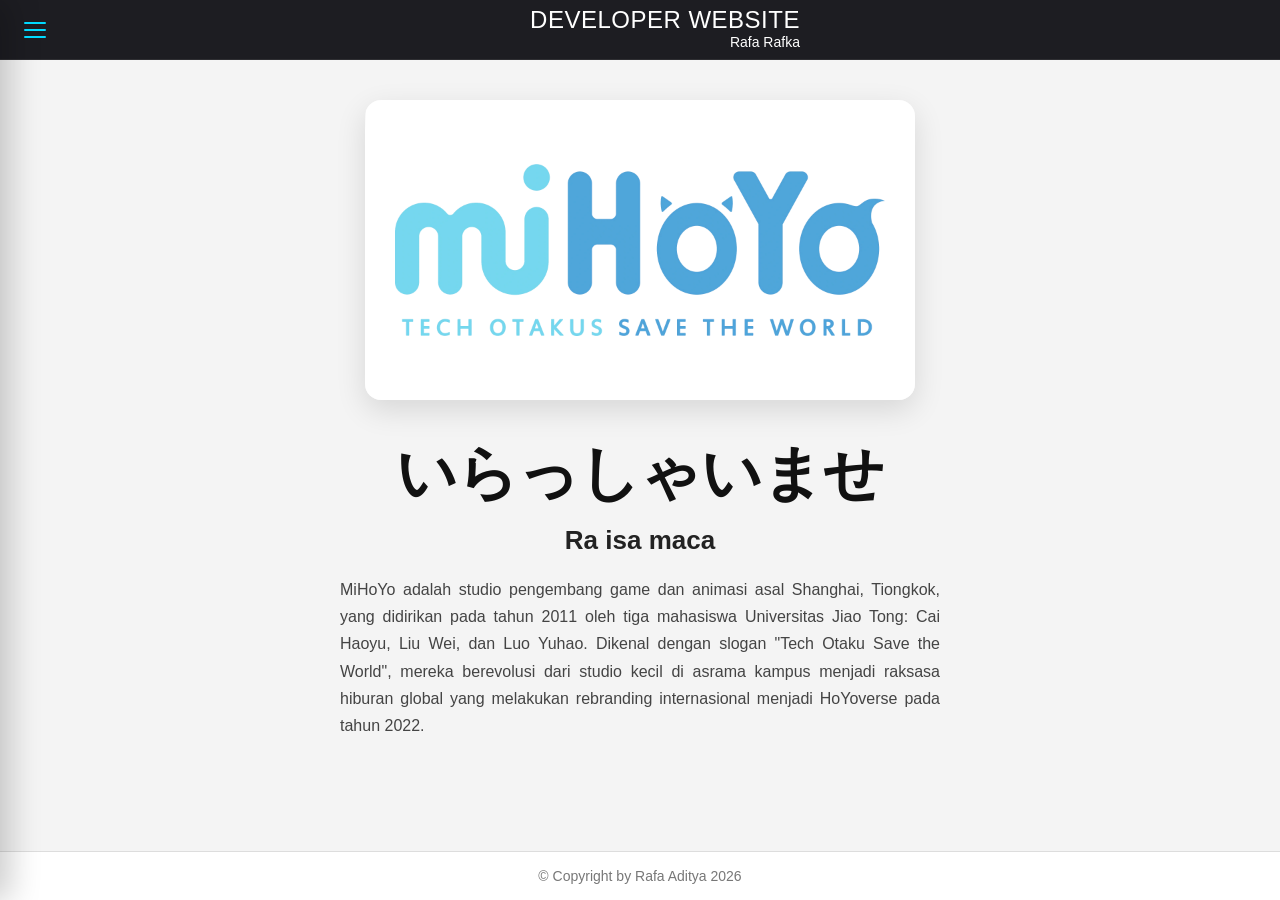
<file: index.html>
<!DOCTYPE html>
<html lang="id">
<head>
    <meta charset="UTF-8">
    <meta name="viewport" content="width=device-width, initial-scale=1.0">
    <title>Developer Website - miHoYo</title>
    <link rel="stylesheet" href="style.css?v=1.7">
</head>
<body>

    <div class="top-bar">
        <div class="brand-title">
            <span class="main-title">Developer Website</span>
            <span class="sub-title">Rafa Rafka</span>
        </div>
    </div>

    <div class="menu-button" onclick="toggleMenu()">
        <span></span>
        <span></span>
        <span></span>
    </div>

    <div class="overlay" id="overlay" onclick="toggleMenu()"></div>

    <div class="sidebar" id="sidebar">
        <a href="index.html" class="active">Home</a>

        <details class="dropdown" open>
            <summary>About HoYoverse <span class="arrow">▼</span></summary>
            <div class="dropdown-content">
                <a href="origin.html">Our Origin</a>
                <a href="timeline.html">Timeline</a>
            </div>
        </details>

        <details class="dropdown">
            <summary>The Universe <span class="arrow">▼</span></summary>
            <div class="dropdown-content">
                <a href="masterpieces.html">The Masterpieces</a>
                <a href="tech.html">Tech & Innovation</a>
                <a href="galeri.html">Media Gallery</a>
            </div>
        </details>

        <a href="credit.html">Disclaimer & Credit</a>

        <a href="profil.html">About Me</a>
    </div>

    <div class="main-content">
        <div class="hero">
            <img src="miHoYo.jpg" class="hero-logo" alt="Logo">
            <h1>いらっしゃいませ</h1>
            <p class="hero-subtitle">Ra isa maca</p>
            <p class="hero-desc">
                MiHoYo adalah studio pengembang game dan animasi asal Shanghai, Tiongkok, yang didirikan pada tahun 2011 oleh tiga mahasiswa Universitas Jiao Tong: Cai Haoyu, Liu Wei, dan Luo Yuhao. Dikenal dengan slogan "Tech Otaku Save the World", mereka berevolusi dari studio kecil di asrama kampus menjadi raksasa hiburan global yang melakukan rebranding internasional menjadi HoYoverse pada tahun 2022.
            </p>
        </div>
    </div>

    <footer>
        &copy; Copyright by Rafa Aditya 2026
    </footer>

    <script>
        function toggleMenu(){
            document.getElementById("sidebar").classList.toggle("show");
            document.getElementById("overlay").classList.toggle("show");
            document.querySelector(".menu-button").classList.toggle("active");
        }
    </script>

</body>
</html>
</file>
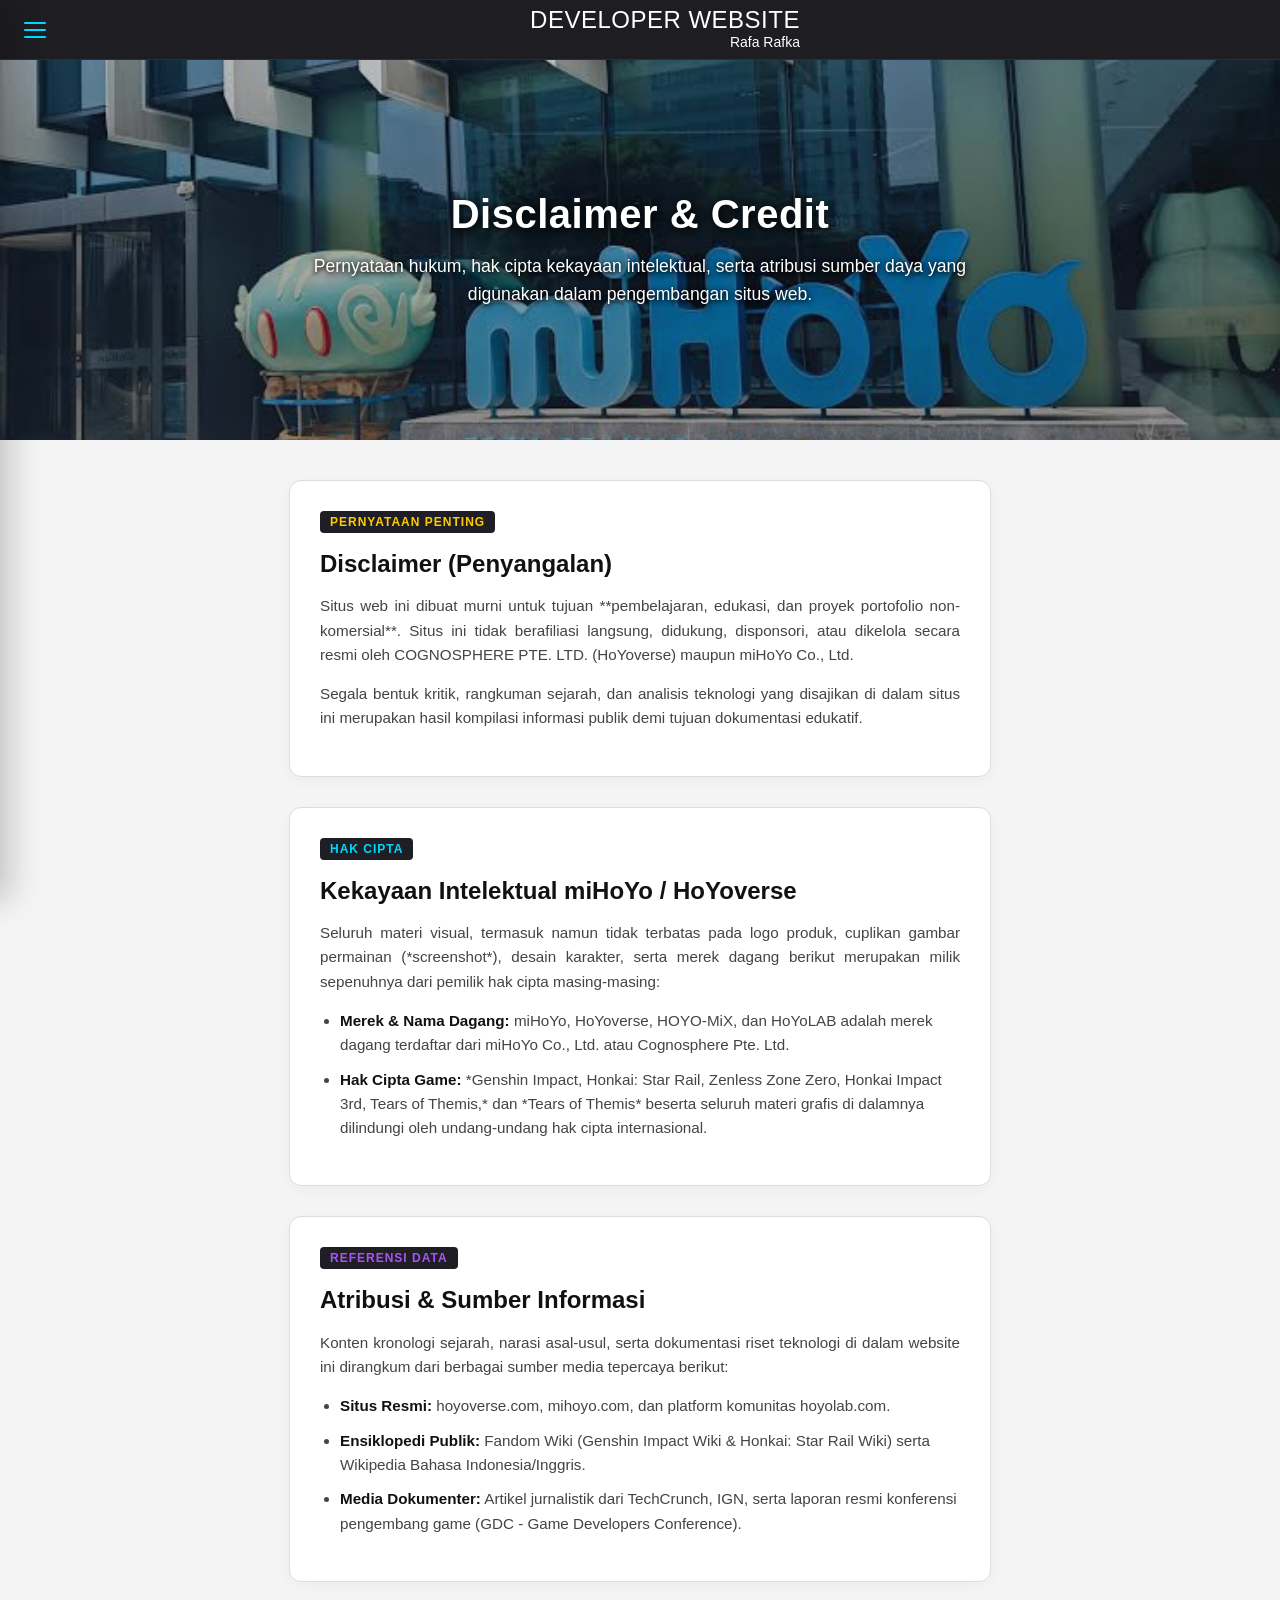
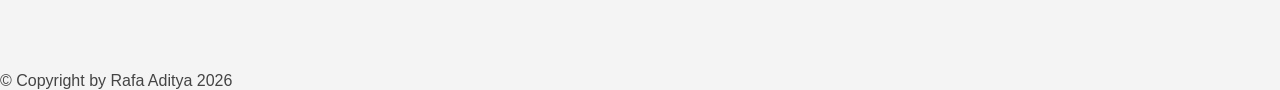
<file: credit.html>
<!DOCTYPE html>
<html lang="id">
<head>
    <meta charset="UTF-8">
    <meta name="viewport" content="width=device-width, initial-scale=1.0">
    <title>Disclaimer & Credit - Developer Website</title>
    <style>
        /* ================= RESET & DASAR ================= */
        * {
            margin: 0;
            padding: 0;
            box-sizing: border-box;
        }

        html {
            scroll-behavior: smooth;
        }

        body {
            font-family: 'Segoe UI', sans-serif;
            background: #f4f4f4; 
            color: #444; 
            overflow-x: hidden;
            display: flex;
            flex-direction: column;
            min-height: 100vh; 
            -webkit-font-smoothing: antialiased;
        }

        .main-content {
            flex: 1;
            padding-top: 60px; 
        }

        /* ================= BATANG HITAM ATAS (TOP BAR) ================= */
        .top-bar {
            position: fixed;
            top: 0;
            left: 0;
            width: 100%;
            height: 60px; 
            background: rgba(20, 20, 25, 0.96); 
            backdrop-filter: blur(20px); 
            border-bottom: 1px solid rgba(255, 255, 255, 0.08);
            z-index: 997; 
            display: flex;
            justify-content: center;
            align-items: center;
        }

        .brand-title {
            display: flex;
            flex-direction: column;
            align-items: flex-end; 
            text-align: right;
            font-family: 'Impact', 'Arial Black', sans-serif; 
            padding-left: 50px;
        }

        .main-title {
            color: #ffffff;
            font-size: 24px; 
            text-transform: uppercase; 
            line-height: 1;
            letter-spacing: 0.5px;
        }

        .sub-title {
            color: #ffffff;
            font-family: 'Segoe UI', sans-serif; 
            font-size: 14px; 
            font-weight: 300;
            line-height: 1.2;
            margin-top: 2px;
        }

        @media(max-width: 767px) {
            .main-title { font-size: 5vw; }
            .sub-title { font-size: 3vw; }
        }

        /* ================= TOMBOL GARIS 3 ================= */
        .menu-button {
            position: fixed;
            top: 10px; 
            left: 15px;
            width: 40px; 
            height: 40px;
            background: transparent; 
            border-radius: 8px;
            display: flex;
            flex-direction: column;
            justify-content: center;
            align-items: center;
            gap: 5px; 
            cursor: pointer;
            z-index: 1000;
            transition: 0.3s;
        }

        .menu-button:hover { transform: scale(1.1); }

        .menu-button span {
            width: 22px; 
            height: 2px; 
            background: #00d9ff;
            border-radius: 10px;
            transition: 0.4s;
        }

        .menu-button.active span:nth-child(1) { transform: rotate(45deg) translate(5px, 5px); }
        .menu-button.active span:nth-child(2) { opacity: 0; }
        .menu-button.active span:nth-child(3) { transform: rotate(-45deg) translate(5px, -5px); }

        /* ================= OVERLAY ================= */
        .overlay {
            position: fixed;
            top: 0;
            left: 0;
            width: 100%;
            height: 100vh;
            background: rgba(0,0,0,0.45);
            backdrop-filter: blur(4px);
            opacity: 0;
            visibility: hidden;
            transition: 0.3s;
            z-index: 998;
        }

        .overlay.show { opacity: 1; visibility: visible; }

        /* ================= SIDEBAR GELAP ================= */
        .sidebar {
            position: fixed;
            top: 0;
            left: -75%;
            width: 75%;
            max-width: 320px;
            height: 100vh;
            background: #0d1117; 
            backdrop-filter: blur(20px);
            padding: 80px 10px 20px; 
            transition: 0.4s cubic-bezier(.77,0,.18,1);
            z-index: 999;
            border-right: 1px solid #30363d;
            box-shadow: 10px 0 30px rgba(0,0,0,0.2);
            overflow-y: auto;
        }

        @media(min-width:768px) { .sidebar { width: 320px; left: -320px; } }
        .sidebar.show { left: 0; }

        .sidebar > a, .sidebar summary {
            display: flex;
            justify-content: space-between;
            align-items: center;
            text-decoration: none;
            color: #c9d1d9;
            font-size: 14px; 
            font-weight: 400; 
            padding: 10px 16px; 
            margin-bottom: 2px;
            border-radius: 6px; 
            transition: 0.2s;
            cursor: pointer;
            list-style: none; 
        }

        .sidebar summary::-webkit-details-marker { display: none; }
        .sidebar > a:hover, .sidebar summary:hover { color: #58a6ff; background: rgba(255, 255, 255, 0.05); }
        .sidebar .active { color: #ffffff !important; font-weight: 600; background: rgba(255, 255, 255, 0.07) !important; }
        .sidebar details[open] summary .arrow { transform: rotate(180deg); }
        .sidebar summary .arrow { font-size: 10px; transition: transform 0.2s ease; display: inline-block; }

        .sidebar .dropdown-content {
            display: flex;
            flex-direction: column;
            margin-left: 20px; 
            border-left: 1px solid #30363d; 
            margin-top: 4px;
            margin-bottom: 10px;
        }

        .sidebar .dropdown-content a {
            text-decoration: none;
            color: #8b949e; 
            font-size: 13.5px;
            padding: 8px 16px;
            transition: 0.2s;
            border-radius: 6px;
            display: block;
        }

        .sidebar .dropdown-content a:hover { color: #58a6ff; }

        /* ================= HEADER SEPERTIGA ATAS BERGAMBAR CERAH ================= */
        .page-header {
            position: relative;
            width: 100%;
            height: 380px; 
            background: url('perusahaan.jpg') center/cover no-repeat;
            display: flex;
            justify-content: center;
            align-items: center;
            text-align: center;
            padding: 0 24px;
            margin-bottom: 40px;
        }

        .header-overlay {
            position: absolute;
            top: 0;
            left: 0;
            width: 100%;
            height: 100%;
            background: linear-gradient(rgba(0, 0, 0, 0.20), rgba(20, 20, 25, 0.45));
            z-index: 1;
        }

        .header-content {
            position: relative;
            z-index: 2; 
            max-width: 700px;
        }

        .page-header h1 {
            font-size: 2.5rem; 
            margin-bottom: 15px;
            color: #ffffff; 
            font-weight: 700;
            letter-spacing: 0.5px;
            text-shadow: 2px 2px 8px rgba(0, 0, 0, 0.85), 0 0 20px rgba(0, 0, 0, 0.5);
        }

        .page-header .subtitle {
            font-size: 1.1rem;
            color: #ffffff; 
            line-height: 1.6;
            font-weight: 500;
            text-shadow: 1px 1px 6px rgba(0, 0, 0, 0.9), 0 2px 4px rgba(0, 0, 0, 0.6);
        }

        @media(max-width: 767px) {
            .page-header { height: 300px; }
            .page-header h1 { font-size: 1.8rem; }
            .page-header .subtitle { font-size: 0.95rem; }
        }

        /* ================= CONTAINER KONTEN ================= */
        .credit-container {
            max-width: 750px;        
            margin: 0 auto;          
            padding: 0 24px 60px;
        }

        .credit-section {
            background: #ffffff;
            border: 1px solid #ddd;
            border-radius: 12px;
            padding: 30px;
            margin-bottom: 30px;
            box-shadow: 0 4px 15px rgba(0,0,0,0.03);
        }

        .credit-tag {
            display: inline-block;
            color: #ff4a4a;
            background: #1e1e24;
            font-weight: 700;
            font-size: 0.75rem;
            text-transform: uppercase;
            letter-spacing: 1px;
            padding: 4px 10px;
            border-radius: 4px;
            margin-bottom: 15px;
        }

        .credit-section h2 {
            font-size: 1.5rem;
            color: #111;
            margin-bottom: 15px;
            line-height: 1.3;
        }

        .credit-section p {
            font-size: 0.95rem;          
            line-height: 1.6;        
            color: #444;             
            margin-bottom: 15px;
            text-align: justify; 
        }

        .source-list {
            margin-left: 20px;
            margin-bottom: 15px;
        }

        .source-list li {
            font-size: 0.95rem;
            color: #444;
            line-height: 1.6;
            margin-bottom: 10px;
        }

        .source-list strong {
            color: #111;
        }

    </style>
</head>
<body>

    <div class="top-bar">
        <div class="brand-title">
            <span class="main-title">Developer Website</span>
            <span class="sub-title">Rafa Rafka</span>
        </div>
    </div>

    <div class="menu-button" onclick="toggleMenu()">
        <span></span>
        <span></span>
        <span></span>
    </div>

    <div class="overlay" id="overlay" onclick="toggleMenu()"></div>

    <div class="sidebar" id="sidebar">
        <a href="index.html">Home</a>

        <details class="dropdown">
            <summary>About HoYoverse <span class="arrow">▼</span></summary>
            <div class="dropdown-content">
                <a href="origin.html">Our Origin</a>
                <a href="timeline.html">Timeline</a>
            </div>
        </details>

        <details class="dropdown">
            <summary>The Universe <span class="arrow">▼</span></summary>
            <div class="dropdown-content">
                <a href="masterpieces.html">The Masterpieces</a>
                <a href="tech.html">Tech & Innovation</a>
                <a href="galeri.html">Media Gallery</a>
            </div>
        </details>

        <a href="credits.html" class="active">Disclaimer & Credit</a>
        <a href="profil.html">About Me</a>
    </div>

    <div class="main-content">
        
        <div class="page-header">
            <div class="header-overlay"></div>
            <div class="header-content">
                <h1>Disclaimer & Credit</h1>
                <p class="subtitle">Pernyataan hukum, hak cipta kekayaan intelektual, serta atribusi sumber daya yang digunakan dalam pengembangan situs web.</p>
            </div>
        </div>

        <div class="credit-container">
            
            <div class="credit-section">
                <span class="credit-tag" style="color: #ffcc00;">Pernyataan Penting</span>
                <h2>Disclaimer (Penyangalan)</h2>
                <p>Situs web ini dibuat murni untuk tujuan **pembelajaran, edukasi, dan proyek portofolio non-komersial**. Situs ini tidak berafiliasi langsung, didukung, disponsori, atau dikelola secara resmi oleh COGNOSPHERE PTE. LTD. (HoYoverse) maupun miHoYo Co., Ltd.</p>
                <p>Segala bentuk kritik, rangkuman sejarah, dan analisis teknologi yang disajikan di dalam situs ini merupakan hasil kompilasi informasi publik demi tujuan dokumentasi edukatif.</p>
            </div>

            <div class="credit-section">
                <span class="credit-tag" style="color: #00d9ff;">Hak Cipta</span>
                <h2>Kekayaan Intelektual miHoYo / HoYoverse</h2>
                <p>Seluruh materi visual, termasuk namun tidak terbatas pada logo produk, cuplikan gambar permainan (*screenshot*), desain karakter, serta merek dagang berikut merupakan milik sepenuhnya dari pemilik hak cipta masing-masing:</p>
                <ul class="source-list">
                    <li><strong>Merek & Nama Dagang:</strong> miHoYo, HoYoverse, HOYO-MiX, dan HoYoLAB adalah merek dagang terdaftar dari miHoYo Co., Ltd. atau Cognosphere Pte. Ltd.</li>
                    <li><strong>Hak Cipta Game:</strong> *Genshin Impact, Honkai: Star Rail, Zenless Zone Zero, Honkai Impact 3rd, Tears of Themis,* dan *Tears of Themis* beserta seluruh materi grafis di dalamnya dilindungi oleh undang-undang hak cipta internasional.</li>
                </ul>
            </div>

            <div class="credit-section">
                <span class="credit-tag" style="color: #a855f7;">Referensi Data</span>
                <h2>Atribusi & Sumber Informasi</h2>
                <p>Konten kronologi sejarah, narasi asal-usul, serta dokumentasi riset teknologi di dalam website ini dirangkum dari berbagai sumber media tepercaya berikut:</p>
                <ul class="source-list">
                    <li><strong>Situs Resmi:</strong> hoyoverse.com, mihoyo.com, dan platform komunitas hoyolab.com.</li>
                    <li><strong>Ensiklopedi Publik:</strong> Fandom Wiki (Genshin Impact Wiki & Honkai: Star Rail Wiki) serta Wikipedia Bahasa Indonesia/Inggris.</li>
                    <li><strong>Media Dokumenter:</strong> Artikel jurnalistik dari TechCrunch, IGN, serta laporan resmi konferensi pengembang game (GDC - Game Developers Conference).</li>
                </ul>
            </div>

        </div>
    </div>

    <footer>
        &copy; Copyright by Rafa Aditya 2026
    </footer>

    <script>
        function toggleMenu(){
            document.getElementById("sidebar").classList.toggle("show");
            document.getElementById("overlay").classList.toggle("show");
            document.querySelector(".menu-button").classList.toggle("active");
        }
    </script>

</body>
</html>
</file>
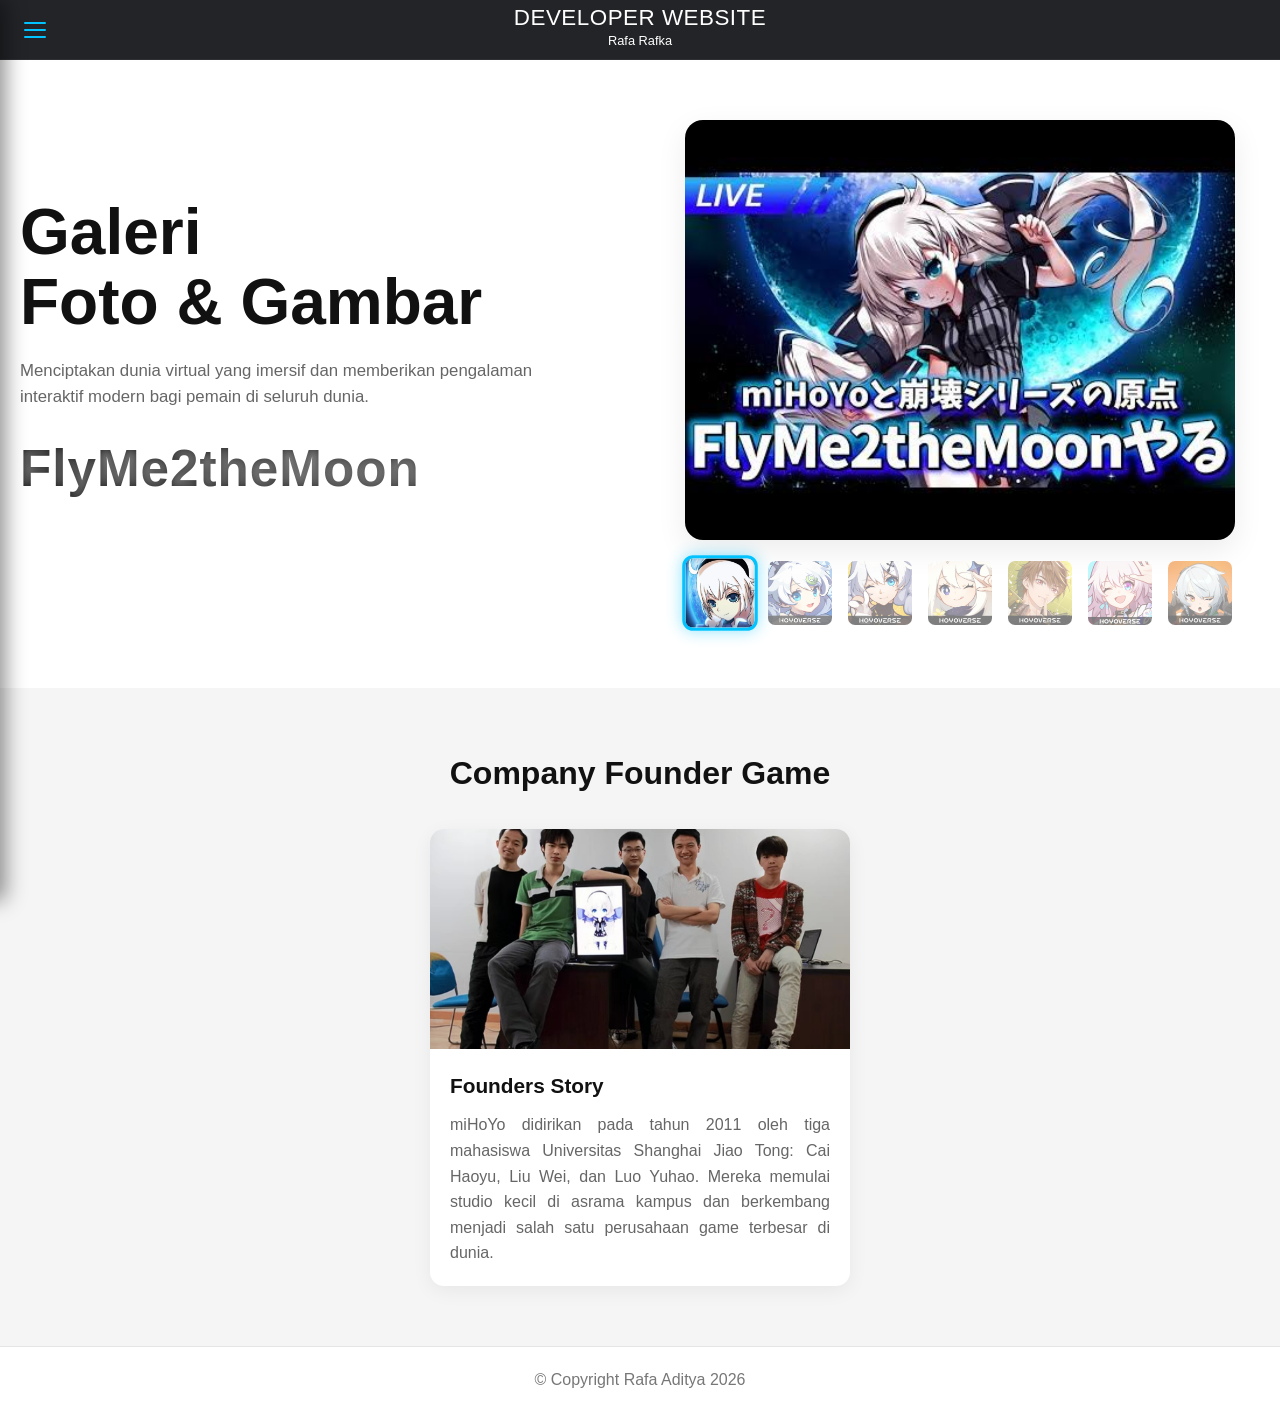
<file: galeri.html>
<!DOCTYPE html>
<html lang="id">

<head>

    <meta charset="UTF-8">

    <meta name="viewport" content="width=device-width, initial-scale=1.0">

    <title>Developer Website - Media Gallery</title>

    <link class="icon" href="miHoYo.jpg">

    <style>

        *{
            margin:0;
            padding:0;
            box-sizing:border-box;
            font-family:-apple-system,BlinkMacSystemFont,"Segoe UI",Roboto,Helvetica,Arial,sans-serif;
        }

        :root{

            --bg-main:#ffffff;
            --bg-sub:#f5f5f5;

            --bg-topbar:#1c1d22;
            --bg-sidebar:#0d1117;

            --text-main:#111111;
            --text-sub:#666666;

            --accent:#00c3ff;

        }

        body{

            background:var(--bg-main);

            color:var(--text-main);

            overflow-x:hidden;

            line-height:1.6;

            padding-top:60px;

        }

        /* ================= HEADER ================= */

        header{

            position:fixed;

            top:0;
            left:0;

            width:100%;
            height:60px;

            background:rgba(28,29,34,0.97);

            backdrop-filter:blur(12px);

            display:flex;

            align-items:center;

            justify-content:center;

            z-index:997; /* Diselaraskan dengan halaman lainnya */

            border-bottom:1px solid rgba(255,255,255,0.05);

        }

        .header-titles{

            display:flex;

            flex-direction:column;

            align-items:center;

            justify-content:center;

        }

        .main-title{

            color:#ffffff;

            font-size:1.4rem;

            font-family:'Impact','Arial Black',sans-serif;

            text-transform:uppercase;

            letter-spacing:0.5px;

            line-height:1;

        }

        .sub-title{

            color:#ffffff;

            font-size:0.8rem;

            font-weight:300;

            margin-top:2px;

        }

        /* ================= MENU ================= */

        .menu-button{

            position:fixed;

            top:10px;
            left:15px;

            width:40px;
            height:40px;

            display:flex;

            flex-direction:column;

            justify-content:center;

            align-items:center;

            gap:5px;

            cursor:pointer;

            z-index:10010; /* Berada di lapisan teratas agar tidak tertutup */

        }

        .menu-button span{

            width:22px;
            height:2px;

            background:var(--accent);

            border-radius:10px;

            transition:0.4s;

        }

        .menu-button.active span:nth-child(1) {
            transform: translateY(7px) rotate(45deg) !important;
        }

        .menu-button.active span:nth-child(2) {
            opacity: 0 !important;
        }

        .menu-button.active span:nth-child(3) {
            transform: translateY(-7px) rotate(-45deg) !important;
        }

        /* ================= OVERLAY ================= */

        .sidebar-overlay{

            position:fixed;

            inset:0;

            background:rgba(0,0,0,0.45);

            backdrop-filter:blur(4px);

            opacity:0;

            visibility:hidden;

            transition:0.3s;

            z-index:10001;

        }

        .sidebar-overlay.active{

            opacity:1;

            visibility:visible;

        }

        /* ================= SIDEBAR ================= */

        .sidebar{

            position:fixed;

            top:0;
            left:-280px;

            width:280px;
            height:100vh;

            background:var(--bg-sidebar);

            padding:80px 14px 20px;

            transition:0.4s cubic-bezier(.77,0,.18,1);

            z-index:10005;

            overflow-y:auto;

            border-right:1px solid #30363d;

            box-shadow:5px 0 20px rgba(0,0,0,0.45);

        }

        .sidebar.active{

            left:0;

        }

        .sidebar > a,
        .sidebar summary{

            display:flex;

            justify-content:space-between;

            align-items:center;

            text-decoration:none;

            color:#c9d1d9;

            font-size:15px;

            padding:12px 16px;

            margin-bottom:4px;

            border-radius:6px;

            transition:0.2s;

            cursor:pointer;

            list-style:none;

        }

        .sidebar summary::-webkit-details-marker{

            display:none;

        }

        .sidebar > a:hover,
        .sidebar summary:hover{

            background:rgba(255,255,255,0.05);

        }

        .active-main{

            background:rgba(255,255,255,0.06);

            color:#ffffff !important;

        }

        .sidebar details[open] .arrow{

            transform:rotate(180deg);

        }

        .arrow{

            font-size:9px;

            transition:0.2s;

        }

        .dropdown-content{

            display:flex;

            flex-direction:column;

            margin-left:24px;

            border-left:1px solid #30363d;

            padding-left:4px;

            margin-bottom:10px;

        }

        .dropdown-content a{

            text-decoration:none;

            color:#8b949e;

            padding:10px 16px;

            border-radius:6px;

            font-size:14px;

            transition:0.2s;

        }

        .dropdown-content a:hover{

            color:var(--accent);

        }

        .sub-active{

            color:var(--accent) !important;

            font-weight:600;

        }

        /* ================= HERO ================= */

        .hero{

            padding:60px 20px;

        }

        .hero-container{

            max-width:1400px;

            margin:auto;

        }

        .hero-text{

            text-align:center;

            }

        .hero-text h1{

            font-size:2.8rem;

            line-height:1.1;

            margin-bottom:20px;

        }

        .hero-text p{

            max-width:550px;

            margin:auto auto 30px;

            color:var(--text-sub);

            font-size:1.05rem;

        }

        /* ================= GAME TITLE ================= */

        .game-title-box{

            margin-bottom:40px;

            min-height:70px;

        }

        #gameTitle{

            font-size:2.3rem;

            font-weight:900;

            letter-spacing:1px;

            line-height:1.1;

            background:linear-gradient(
                90deg,
                #111111,
                #444444,
                #111111
            );

            background-size:300%;

            -webkit-background-clip:text;

            -webkit-text-fill-color:transparent;

            animation:
            gradientMove 6s linear infinite,
            fadeGame 1s ease;

            text-shadow:
            0 0 10px rgba(255,255,255,0.4),
            0 0 20px rgba(255,255,255,0.2);

        }

        @keyframes gradientMove{

            0%{
                background-position:0%;
            }

            100%{
                background-position:300%;
            }

        }

        @keyframes fadeGame{

            0%{
                opacity:0;
                transform:translateY(15px);
                filter:blur(8px);
            }

            100%{
                opacity:1;
                transform:translateY(0);
                filter:blur(0);
            }

        }

        /* ================= CAROUSEL ================= */

        .mihoyo-carousel{

            position:relative;

            max-width:650px;

            margin:0 auto;

        }

        .hero-visual{

            position:relative;

            height:320px;

            overflow:hidden;

            border-radius:18px;

            background:#f0f2f5;

            box-shadow:
            0 10px 30px rgba(0,0,0,0.08),
            0 0 25px rgba(255,255,255,0.2);

        }

        .carousel-slide{

            width:100%;
            height:100%;

            position:relative;

        }

        .carousel-slide img{

            position:absolute;

            inset:0;

            width:100%;
            height:100%;

            object-fit:cover;

            opacity:0;

            filter:
            blur(15px)
            brightness(0.8);

            transform:scale(1.05);

            transition:
            opacity 1.4s ease,
            filter 1.4s ease,
            transform 1.4s ease;

        }

        .carousel-slide img.active{

            opacity:1;

            filter:
            blur(0)
            brightness(1);

            transform:scale(1);

            z-index:2;

        }

        /* ================= THUMBNAIL ================= */

        .thumbnail-container{

            display:flex;

            justify-content:center;

            flex-wrap:wrap;

            gap:10px;

            margin-top:18px;

        }

        .thumb-box{

            width:70px;
            height:70px;

            border-radius:10px;

            overflow:hidden;

            border:3px solid transparent;

            cursor:pointer;

            opacity:0.5;

            transition:0.3s;

        }

        .thumb-box img{

            width:100%;
            height:100%;

            object-fit:cover;

        }

        .thumb-box.active{

            border-color:var(--accent);

            opacity:1;

            transform:scale(1.08);

            box-shadow:
            0 0 15px rgba(0,195,255,0.45);

        }

        /* ================= PROJECT ================= */

        .projects{

            background:var(--bg-sub);

            padding:60px 20px;

        }

        .section-header h2{

            text-align:center;

            font-size:2rem;

            margin-bottom:30px;

        }

        .game-card{

            background:#ffffff;

            max-width:420px;

            margin:auto;

            border-radius:14px;

            overflow:hidden;

            box-shadow:0 5px 20px rgba(0,0,0,0.06);

        }

        .game-card img{

            width:100%;

            height:220px;

            object-fit:cover;

            display:block;

        }

        .game-info{

            padding:20px;

        }

        .game-info h3{

            margin-bottom:10px;

            font-size:1.3rem;

        }

        .game-card a{
            text-decoration:none;
            color:inherit;
        }

        .game-info p{

            color:var(--text-sub);

            text-align:justify;

        }

        /* ================= FOOTER ================= */

        footer{

            text-align:center;

            padding:20px;

            background:#ffffff;

            border-top:1px solid #e5e5e5;

            color:#777777;

        }

        /* ================= RESPONSIVE ================= */

        @media(min-width:768px){

            .hero-container{

                display:grid;

                grid-template-columns:1fr 1fr;

                gap:40px;

                align-items:center;

            }

            .hero-text{

                text-align:left;

            }

            .hero-text p{

                margin:0 0 30px;

            }

            .hero-text h1{

                font-size:4rem;

            }

            .mihoyo-carousel{

                max-width:100%;

            }

            .hero-visual{

                height:420px;

            }

            #gameTitle{

                font-size:3.2rem;

            }

        }

    </style>

</head>

<body>

    <div class="menu-button" id="menuToggleBtn">

        <span></span>
        <span></span>
        <span></span>

    </div>

    <header>

        <div class="header-titles">

            <div class="main-title">
                DEVELOPER WEBSITE
            </div>

            <div class="sub-title">
                Rafa Rafka
            </div>

        </div>

    </header>

    <div class="sidebar-overlay" id="menuOverlay"></div>

    <nav class="sidebar" id="sideNavigation">

        <a href="index.html">
            Home
        </a>

        <details class="dropdown">

            <summary>
                About HoYoverse
                <span class="arrow">▼</span>
            </summary>

            <div class="dropdown-content">

                <a href="origin.html">
                    Our Origin
                </a>

                <a href="timeline.html">
                    Timeline
                </a>

            </div>

        </details>

        <details class="dropdown" open>

            <summary class="active-main">
                The Universe
                <span class="arrow">▼</span>
            </summary>

            <div class="dropdown-content">

                <a href="masterpieces.html">
                    The Masterpieces
                </a>

                <a href="tech.html">
                    Tech & Innovation
                </a>

                <a href="galeri.html" class="sub-active">
                    Media Gallery
                </a>

            </div>

        </details>

        <a href="credit.html">
            Disclaimer & Credit
        </a>

        <a href="profil.html">
            About Me
        </a>

    </nav>

    <section class="hero">

        <div class="hero-container">

            <div class="hero-text">

                <h1>
                    Galeri <br>
                    Foto & Gambar 
                </h1>

                <p>
                    Menciptakan dunia virtual yang imersif dan memberikan pengalaman interaktif modern bagi pemain di seluruh dunia.
                </p>

                <div class="game-title-box">

                    <span id="gameTitle">
                        FlyMe2theMoon
                    </span>

                </div>

            </div>

            <div class="mihoyo-carousel">

                <div class="hero-visual">

                    <div class="carousel-slide" id="mainSlider">

                        <img src="foto1.jpg" class="active"> <img src="foto2.jpg">                <img src="foto4.jpg">                <img src="foto3.jpg">                <img src="foto5.jpg">                <img src="foto6.jpg">                <img src="foto7.jpg">                </div>

                </div>

                <div class="thumbnail-container">

                    <div class="thumb-box active" onclick="jumpToSlide(0)">
                        <img src="apk1.jpg">
                    </div>

                    <div class="thumb-box" onclick="jumpToSlide(1)">
                        <img src="apk2.jpg">
                    </div>

                    <div class="thumb-box" onclick="jumpToSlide(2)">
                        <img src="apk4.jpg">
                    </div>

                    <div class="thumb-box" onclick="jumpToSlide(3)">
                        <img src="apk3.jpg">
                    </div>

                    <div class="thumb-box" onclick="jumpToSlide(4)">
                        <img src="apk5.jpg">
                    </div>

                    <div class="thumb-box" onclick="jumpToSlide(5)">
                        <img src="apk6.jpg">
                    </div>

                    <div class="thumb-box" onclick="jumpToSlide(6)">
                        <img src="apk7.jpg">
                    </div>

                </div>

            </div>

        </div>

    </section>

    <section class="projects" id="projects">

        <div class="section-header">

            <h2>
                Company Founder Game
            </h2>

        </div>

        <div class="game-card">

            <img
            src="Developer.jpg"
            alt="Developer miHoYo">

            <div class="game-info">

                <h3>
                    Founders Story
                </h3>

                <p>
                    miHoYo didirikan pada tahun 2011 oleh tiga mahasiswa Universitas Shanghai Jiao Tong:
                    Cai Haoyu, Liu Wei, dan Luo Yuhao. Mereka memulai studio kecil di asrama kampus
                    dan berkembang menjadi salah satu perusahaan game terbesar di dunia.
                </p>

            </div>

        </div>

    </section>

    <footer>

        <p>
            © Copyright Rafa Aditya 2026
        </p>

    </footer>

    <script>

        const menuToggleBtn =
        document.getElementById("menuToggleBtn");

        const sideNavigation =
        document.getElementById("sideNavigation");

        const menuOverlay =
        document.getElementById("menuOverlay");

        function toggleMenu(){

            menuToggleBtn.classList.toggle("active");

            sideNavigation.classList.toggle("active");

            menuOverlay.classList.toggle("active");

        }

        menuToggleBtn.addEventListener(
            "click",
            toggleMenu
        );

        menuOverlay.addEventListener(
            "click",
            toggleMenu
        );

        /* MODIFIKASI: Susunan array gameNames diurutkan ulang berdasarkan Tahun Rilis */
        const gameNames = [

            "FlyMe2theMoon",

            "Guns GirlZ",

            "Honkai Impact 3rd",

            "Genshin Impact",

            "Tears of Themis",

            "Honkai: Star Rail",

            "Zenless Zone Zero"

        ];

        const gameTitle =
        document.getElementById("gameTitle");

        let currentSlideIndex = 0;

        const slides =
        document.querySelectorAll("#mainSlider img");

        const thumbnails =
        document.querySelectorAll(".thumb-box");

        const totalSlides = slides.length;

        let carouselInterval;

        function animateGameTitle(){

            gameTitle.style.animation = "none";

            void gameTitle.offsetWidth;

            gameTitle.style.animation =
            "gradientMove 6s linear infinite, fadeGame 1s ease";

        }

        function updateCarouselDisplay(nextIndex){

            slides[currentSlideIndex]
            .classList.remove("active");

            thumbnails[currentSlideIndex]
            .classList.remove("active");

            currentSlideIndex = nextIndex;

            slides[currentSlideIndex]
            .classList.add("active");

            thumbnails[currentSlideIndex]
            .classList.add("active");

            gameTitle.textContent =
            gameNames[currentSlideIndex];

            animateGameTitle();

        }

        function nextSlide(){

            let nextIndex =
            (currentSlideIndex + 1) % totalSlides;

            updateCarouselDisplay(nextIndex);

        }

        function jumpToSlide(selectedIndex){

            clearInterval(carouselInterval);

            updateCarouselDisplay(selectedIndex);

            startCarouselTimer();

        }

        function startCarouselTimer(){

            carouselInterval =
            setInterval(nextSlide, 3500);

        }

        startCarouselTimer();

    </script>

</body>
</html>
</file>
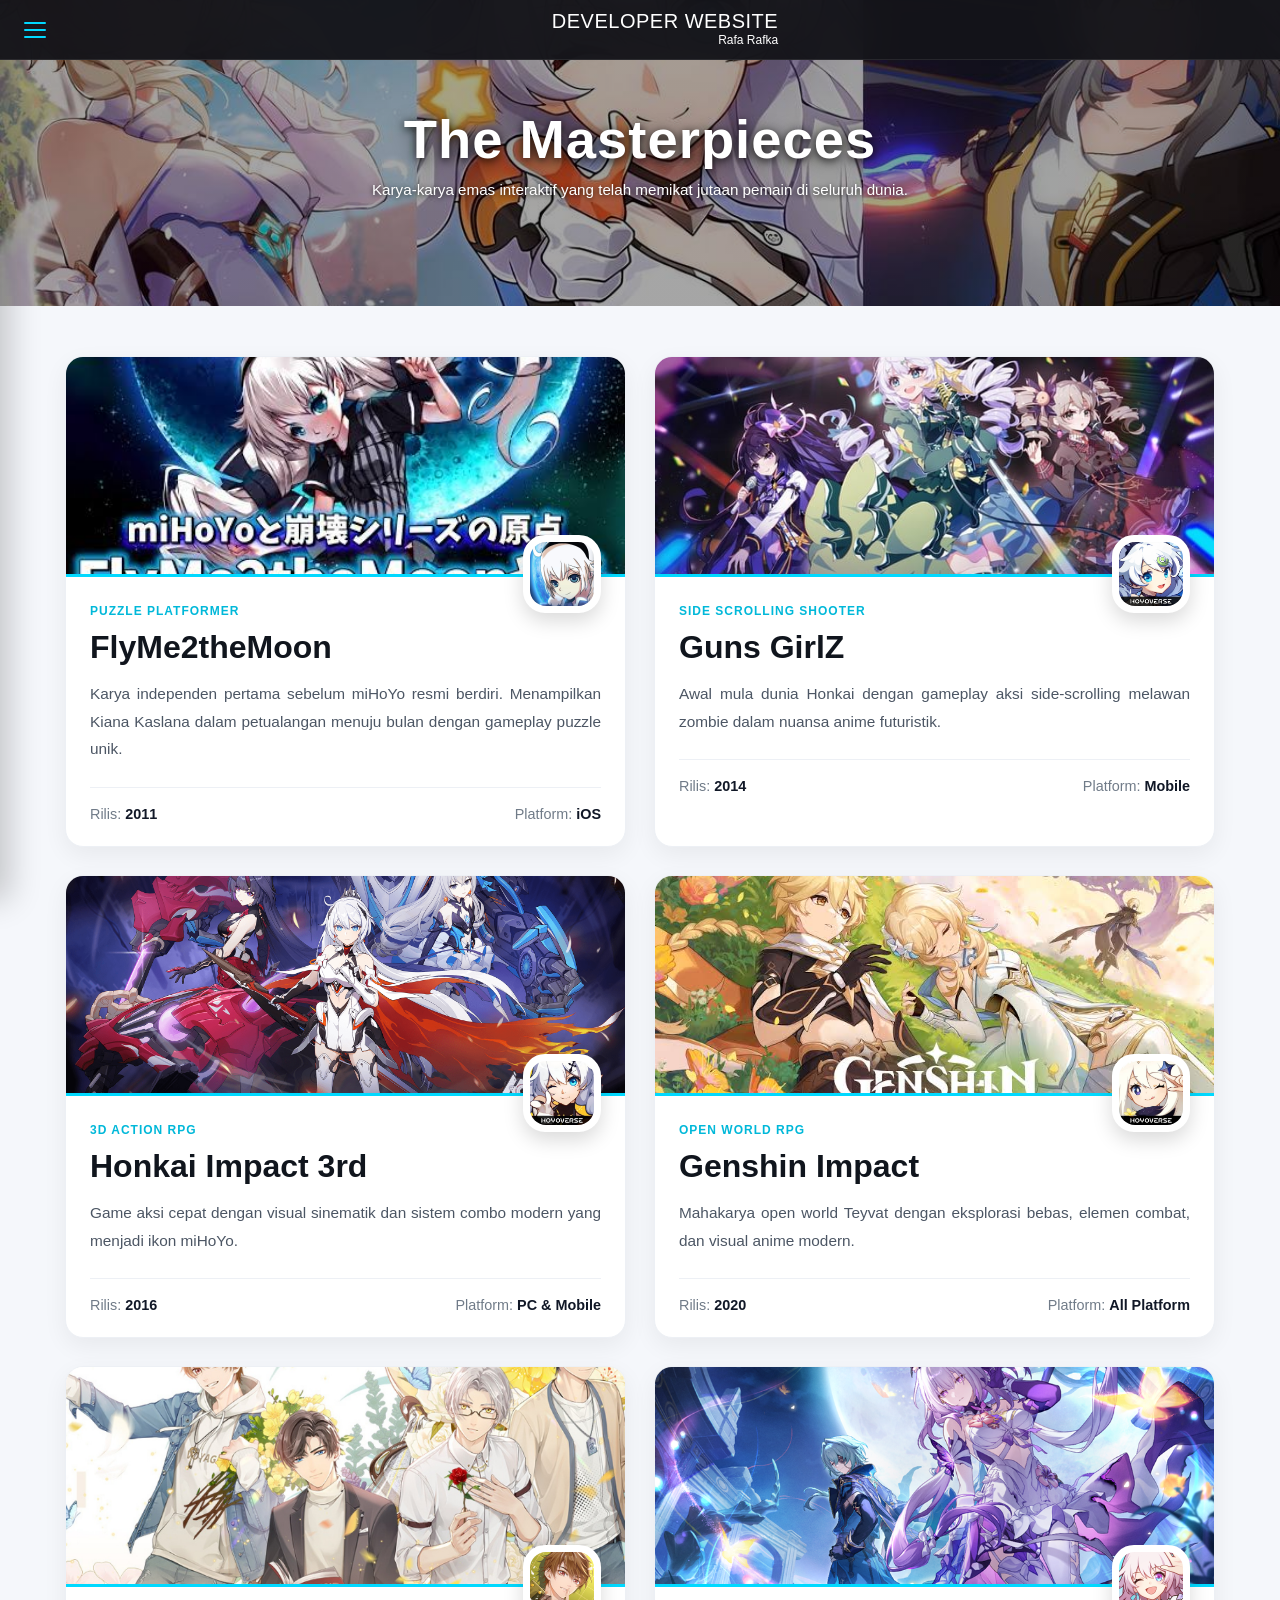
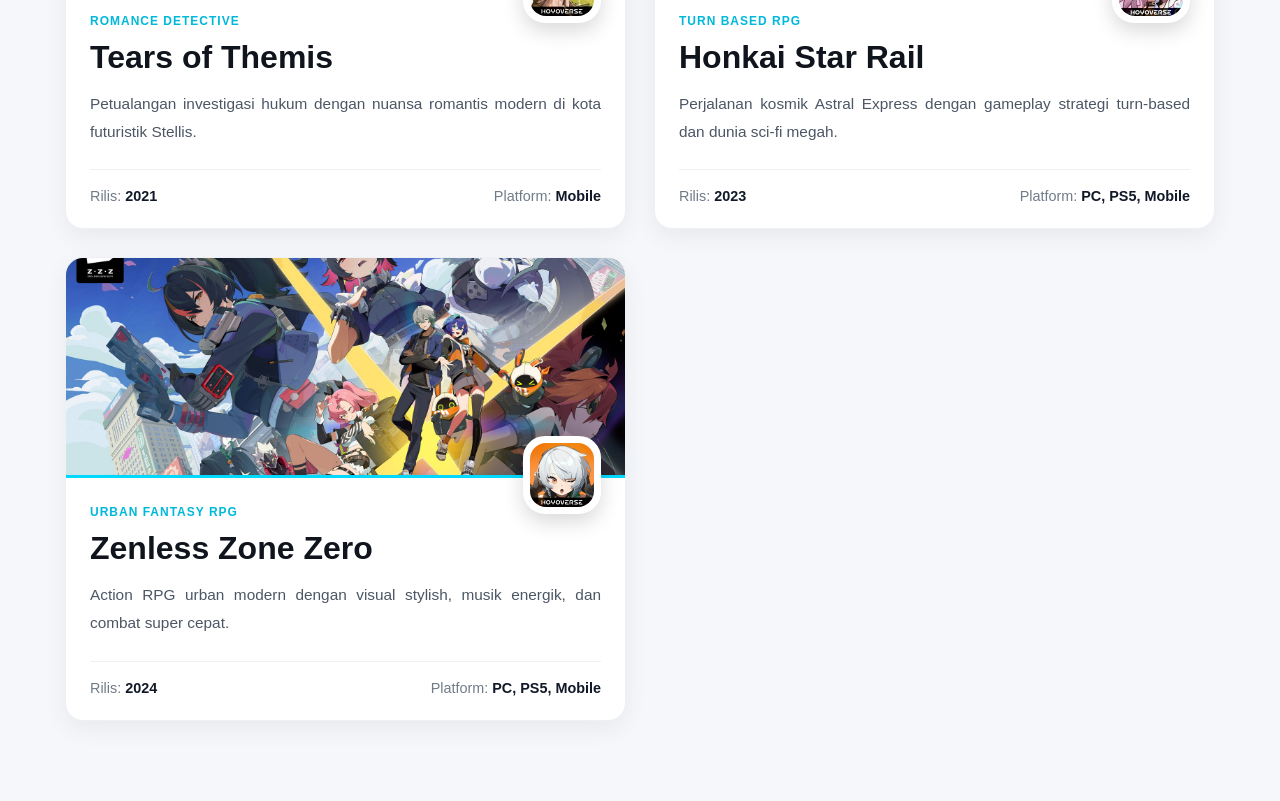
<file: masterpieces.html>
<!DOCTYPE html>
<html lang="id">
<head>
<meta charset="UTF-8">
<meta name="viewport" content="width=device-width, initial-scale=1.0">

<title>Enterprise Game Studio - The Masterpieces</title>

<link rel="stylesheet" href="style.css">

<style>

/* ================= BODY ================= */

body{
    margin:0;
    padding:0;
    background:#f5f7fb;
    overflow-x:hidden;
    font-family:'Segoe UI',sans-serif;
}

/* ================= NAVIGASI ================= */

.sidebar{
    z-index:10005 !important;
}

.overlay{
    z-index:10001 !important;
}

.menu-button{
    position:fixed !important;
    top:10px !important;
    left:15px !important;

    z-index:10010 !important;

    display:flex !important;
    flex-direction:column !important;

    justify-content:center !important;
    align-items:center !important;

    gap:5px !important;

    width:40px !important;
    height:40px !important;

    background:transparent !important;
    cursor:pointer !important;
}

.menu-button span{
    display:block !important;

    width:22px !important;
    height:2px !important;

    background:#00d9ff !important;

    border-radius:10px !important;

    transition:0.4s !important;
}

.menu-button.active span:nth-child(1){
    transform:translateY(7px) rotate(45deg) !important;
}

.menu-button.active span:nth-child(2){
    opacity:0 !important;
}

.menu-button.active span:nth-child(3){
    transform:translateY(-7px) rotate(-45deg) !important;
}

/* ================= HEADER (DIJAMIN LEBIH TERANG & TAJAM) ================= */

.top-banner-zone{
    position:relative;

    width:100%;
    height:34vh;

    /* Opacity diturunkan ke 0.35 agar background jauh lebih cerah dan kelihatan jelas */
    background-image: linear-gradient(rgba(0,0,0,0.35), rgba(0,0,0,0.35)), url('background.jpg');

    background-size:cover;
    background-position:center;

    display:flex;
    justify-content:center;
    align-items:center;

    text-align:center;

    overflow:hidden;
}

.top-banner-zone::before{
    content:'';

    position:absolute;

    inset:0;

    backdrop-filter: none; 
    
    background: transparent;
}

.masterpiece-header{
    position:relative;
    z-index:2;
}

.masterpiece-header h1{
    color:white;

    font-size:2.5rem;

    margin-bottom:10px;

    letter-spacing:1px;

    /* Menambahkan bayangan hitam agar teks putih menonjol meskipun background terang */
    text-shadow: 0 2px 8px rgba(0, 0, 0, 0.8), 0 4px 20px rgba(0, 0, 0, 0.4);
}

.masterpiece-header p{
    color:#ffffff; /* Diubah ke putih penuh agar kontras */

    font-size:0.95rem;

    max-width:700px;

    /* Efek bayangan tipis untuk deskripsi banner */
    text-shadow: 0 1px 5px rgba(0, 0, 0, 0.8);
}

/* ================= CONTENT ================= */

.main-content-zone{
    padding:50px 18px 80px;
}

.masterpiece-container{
    max-width:1150px;
    margin:auto;
}

/* ================= GRID ================= */

.game-grid{
    display:grid;

    grid-template-columns:1fr;

    gap:28px;
}

/* ================= CARD ================= */

.game-card{
    background:white;

    border-radius:18px;

    overflow:hidden;

    box-shadow:
    0 8px 24px rgba(0,0,0,0.06);

    transition:0.35s ease;

    border:1px solid #edf0f5;
}

.game-card:hover{
    transform:translateY(-6px);

    box-shadow:
    0 12px 35px rgba(0,217,255,0.15);
}

/* ================= FOTO BESAR ================= */

.game-image{
    position:relative;

    width:100%;
    height:220px;

    background-size:cover;
    background-position:center;

    border-bottom:3px solid #00d9ff;
}

/* ================= FOTO APK ================= */

.apk-logo{
    position:absolute;

    right:24px;
    bottom:-39px;

    width:78px;
    height:78px;

    border-radius:22px;

    overflow:hidden;

    background:white;

    padding:4px;

    box-shadow:
    0 8px 20px rgba(0,0,0,0.15);

    border:3px solid white;
    
    z-index: 5;
}

.apk-logo img{
    width:100%;
    height:100%;

    object-fit:cover;

    border-radius:16px;
}

/* ================= INFO ================= */

.game-info{
    padding:24px;
}

.game-genre{
    font-size:0.75rem;

    font-weight:700;

    color:#00b8d9;

    text-transform:uppercase;

    letter-spacing:1px;
}

.game-info h2{
    font-size:2rem;

    margin-top:10px;
    margin-bottom:14px;

    color:#10151d;
}

.game-info p{
    color:#4c5664;

    line-height:1.8;

    text-align:justify;

    font-size:0.96rem;
}

/* ================= META ================= */

.game-meta{
    margin-top:24px;

    padding-top:18px;

    border-top:1px solid #edf0f5;

    display:flex;
    justify-content:space-between;

    color:#707b88;

    font-size:0.9rem;
}

.game-meta strong{
    color:#111827;
}

/* ================= DESKTOP ================= */

@media(min-width:768px){

    .masterpiece-header h1{
        font-size:3.4rem;
    }

    .game-grid{
        grid-template-columns:repeat(2,1fr);
    }

}

</style>
</head>

<body>

<div class="menu-button" id="menuToggleBtn">
    <span></span>
    <span></span>
    <span></span>
</div>

<header class="top-bar"
style="
position:fixed;
top:0;
left:0;
width:100%;
height:60px;
background:rgba(20,20,25,0.96);
z-index:10008;
display:flex;
justify-content:center;
align-items:center;
border-bottom:1px solid rgba(255,255,255,0.08);
">

<div class="brand-title"
style="
display:flex;
flex-direction:column;
align-items:flex-end;
text-align:right;
">

<span class="main-title"
style="
color:#ffffff;
font-family:'Impact',sans-serif;
font-size:20px;
text-transform:uppercase;
">
DEVELOPER WEBSITE
</span>

<span class="sub-title"
style="
color:#ffffff;
font-size:12px;
font-weight:300;
">
Rafa Rafka
</span>

</div>
</header>

<div class="overlay" id="menuOverlay"></div>

<div class="sidebar" id="sideNavigation">

<a href="index.html">Home</a>

<details class="dropdown">
<summary>
About HoYoverse
<span class="arrow">▼</span>
</summary>

<div class="dropdown-content">
<a href="origin.html">Our Origin</a>
<a href="timeline.html">Timeline</a>
</div>
</details>

<details class="dropdown" open>
<summary class="active">
The Universe
<span class="arrow">▼</span>
</summary>

<div class="dropdown-content">
<a href="masterpieces.html" style="color:#58a6ff;font-weight:600;">
The Masterpieces
</a>

<a href="tech.html">Tech & Innovation</a>

<a href="galeri.html">
Media Gallery
</a>
</div>
</details>

<a href="credit.html">Disclaimer & Credit</a>
<a href="profil.html">About Me</a>

</div>

<div class="top-banner-zone">

<div class="masterpiece-header">

<h1>The Masterpieces</h1>

<p>
Karya-karya emas interaktif yang telah memikat
jutaan pemain di seluruh dunia.
</p>

</div>

</div>

<div class="main-content-zone">

<div class="masterpiece-container">

<div class="game-grid">

<div class="game-card">
<div class="game-image" style="background-image:url('foto1.jpg');">
    <div class="apk-logo">
        <img src="apk1.jpg">
    </div>
</div>
<div class="game-info">
<span class="game-genre">Puzzle Platformer</span>
<h2>FlyMe2theMoon</h2>
<p>
Karya independen pertama sebelum miHoYo resmi berdiri.
Menampilkan Kiana Kaslana dalam petualangan menuju bulan
dengan gameplay puzzle unik.
</p>
<div class="game-meta">
<div>Rilis: <strong>2011</strong></div>
<div>Platform: <strong>iOS</strong></div>
</div>
</div>
</div>

<div class="game-card">
<div class="game-image" style="background-image:url('foto2.jpg');">
    <div class="apk-logo">
        <img src="apk2.jpg">
    </div>
</div>
<div class="game-info">
<span class="game-genre">Side Scrolling Shooter</span>
<h2>Guns GirlZ</h2>
<p>
Awal mula dunia Honkai dengan gameplay aksi side-scrolling
melawan zombie dalam nuansa anime futuristik.
</p>
<div class="game-meta">
<div>Rilis: <strong>2014</strong></div>
<div>Platform: <strong>Mobile</strong></div>
</div>
</div>
</div>

<div class="game-card">
<div class="game-image" style="background-image:url('foto4.jpg');">
    <div class="apk-logo">
        <img src="apk4.jpg">
    </div>
</div>
<div class="game-info">
<span class="game-genre">3D Action RPG</span>
<h2>Honkai Impact 3rd</h2>
<p>
Game aksi cepat dengan visual sinematik dan
sistem combo modern yang menjadi ikon miHoYo.
</p>
<div class="game-meta">
<div>Rilis: <strong>2016</strong></div>
<div>Platform: <strong>PC & Mobile</strong></div>
</div>
</div>
</div>

<div class="game-card">
<div class="game-image" style="background-image:url('foto3.jpg');">
    <div class="apk-logo">
        <img src="apk3.jpg">
    </div>
</div>
<div class="game-info">
<span class="game-genre">Open World RPG</span>
<h2>Genshin Impact</h2>
<p>
Mahakarya open world Teyvat dengan eksplorasi bebas,
elemen combat, dan visual anime modern.
</p>
<div class="game-meta">
<div>Rilis: <strong>2020</strong></div>
<div>Platform: <strong>All Platform</strong></div>
</div>
</div>
</div>

<div class="game-card">
<div class="game-image" style="background-image:url('foto5.jpg');">
    <div class="apk-logo">
        <img src="apk5.jpg">
    </div>
</div>
<div class="game-info">
<span class="game-genre">Romance Detective</span>
<h2>Tears of Themis</h2>
<p>
Petualangan investigasi hukum dengan nuansa romantis
modern di kota futuristik Stellis.
</p>
<div class="game-meta">
<div>Rilis: <strong>2021</strong></div>
<div>Platform: <strong>Mobile</strong></div>
</div>
</div>
</div>

<div class="game-card">
<div class="game-image" style="background-image:url('foto6.jpg');">
    <div class="apk-logo">
        <img src="apk6.jpg">
    </div>
</div>
<div class="game-info">
<span class="game-genre">Turn Based RPG</span>
<h2>Honkai Star Rail</h2>
<p>
Perjalanan kosmik Astral Express dengan gameplay
strategi turn-based dan dunia sci-fi megah.
</p>
<div class="game-meta">
<div>Rilis: <strong>2023</strong></div>
<div>Platform: <strong>PC, PS5, Mobile</strong></div>
</div>
</div>
</div>

<div class="game-card">
<div class="game-image" style="background-image:url('foto7.jpg');">
    <div class="apk-logo">
        <img src="apk7.jpg">
    </div>
</div>
<div class="game-info">
<span class="game-genre">Urban Fantasy RPG</span>
<h2>Zenless Zone Zero</h2>
<p>
Action RPG urban modern dengan visual stylish,
musik energik, dan combat super cepat.
</p>
<div class="game-meta">
<div>Rilis: <strong>2024</strong></div>
<div>Platform: <strong>PC, PS5, Mobile</strong></div>
</div>
</div>
</div>

</div>
</div>
</div>

<script>

const menuToggleBtn =
document.getElementById('menuToggleBtn');

const sideNav =
document.getElementById('sideNavigation');

const overlay =
document.getElementById('menuOverlay');

function toggleMenu(){

    menuToggleBtn.classList.toggle('active');

    sideNav.classList.toggle('show');

    overlay.classList.toggle('show');

}

menuToggleBtn.addEventListener('click',toggleMenu);

overlay.addEventListener('click',toggleMenu);

</script>

</body>
</html>
</file>
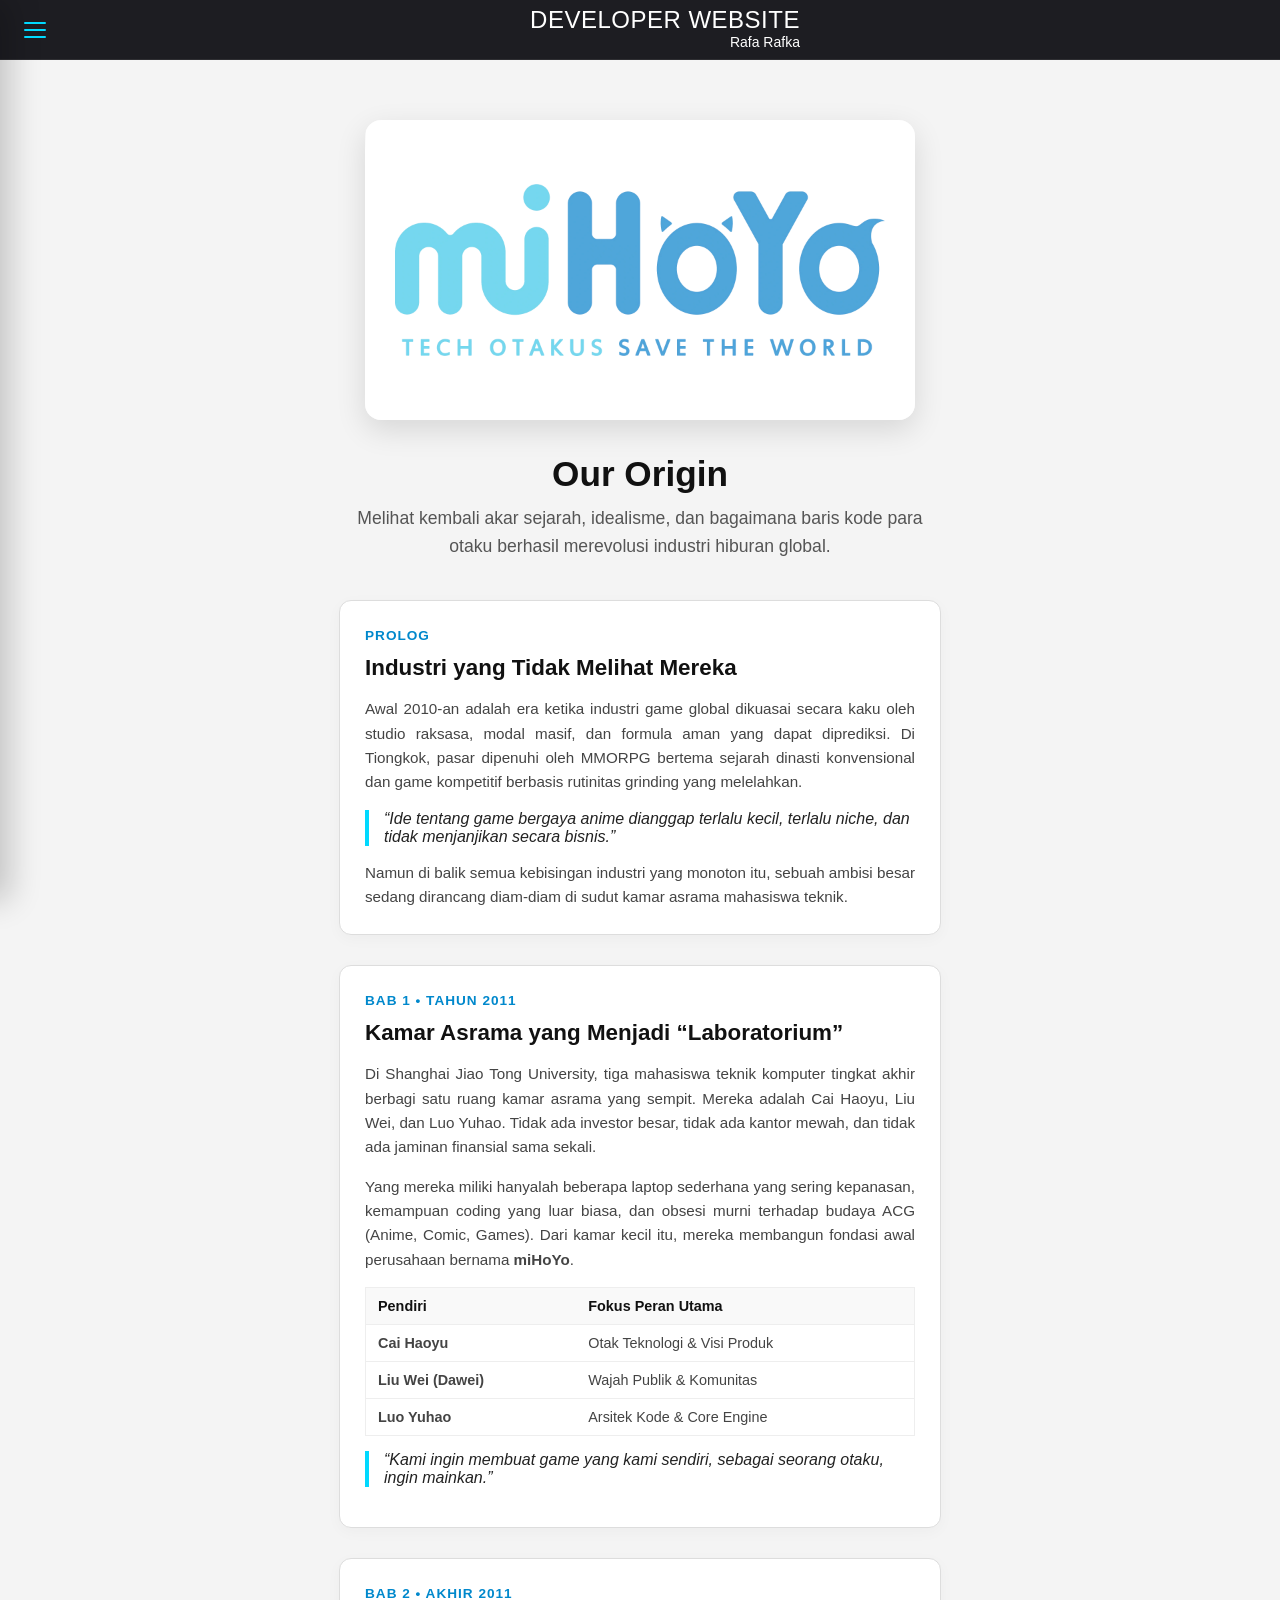
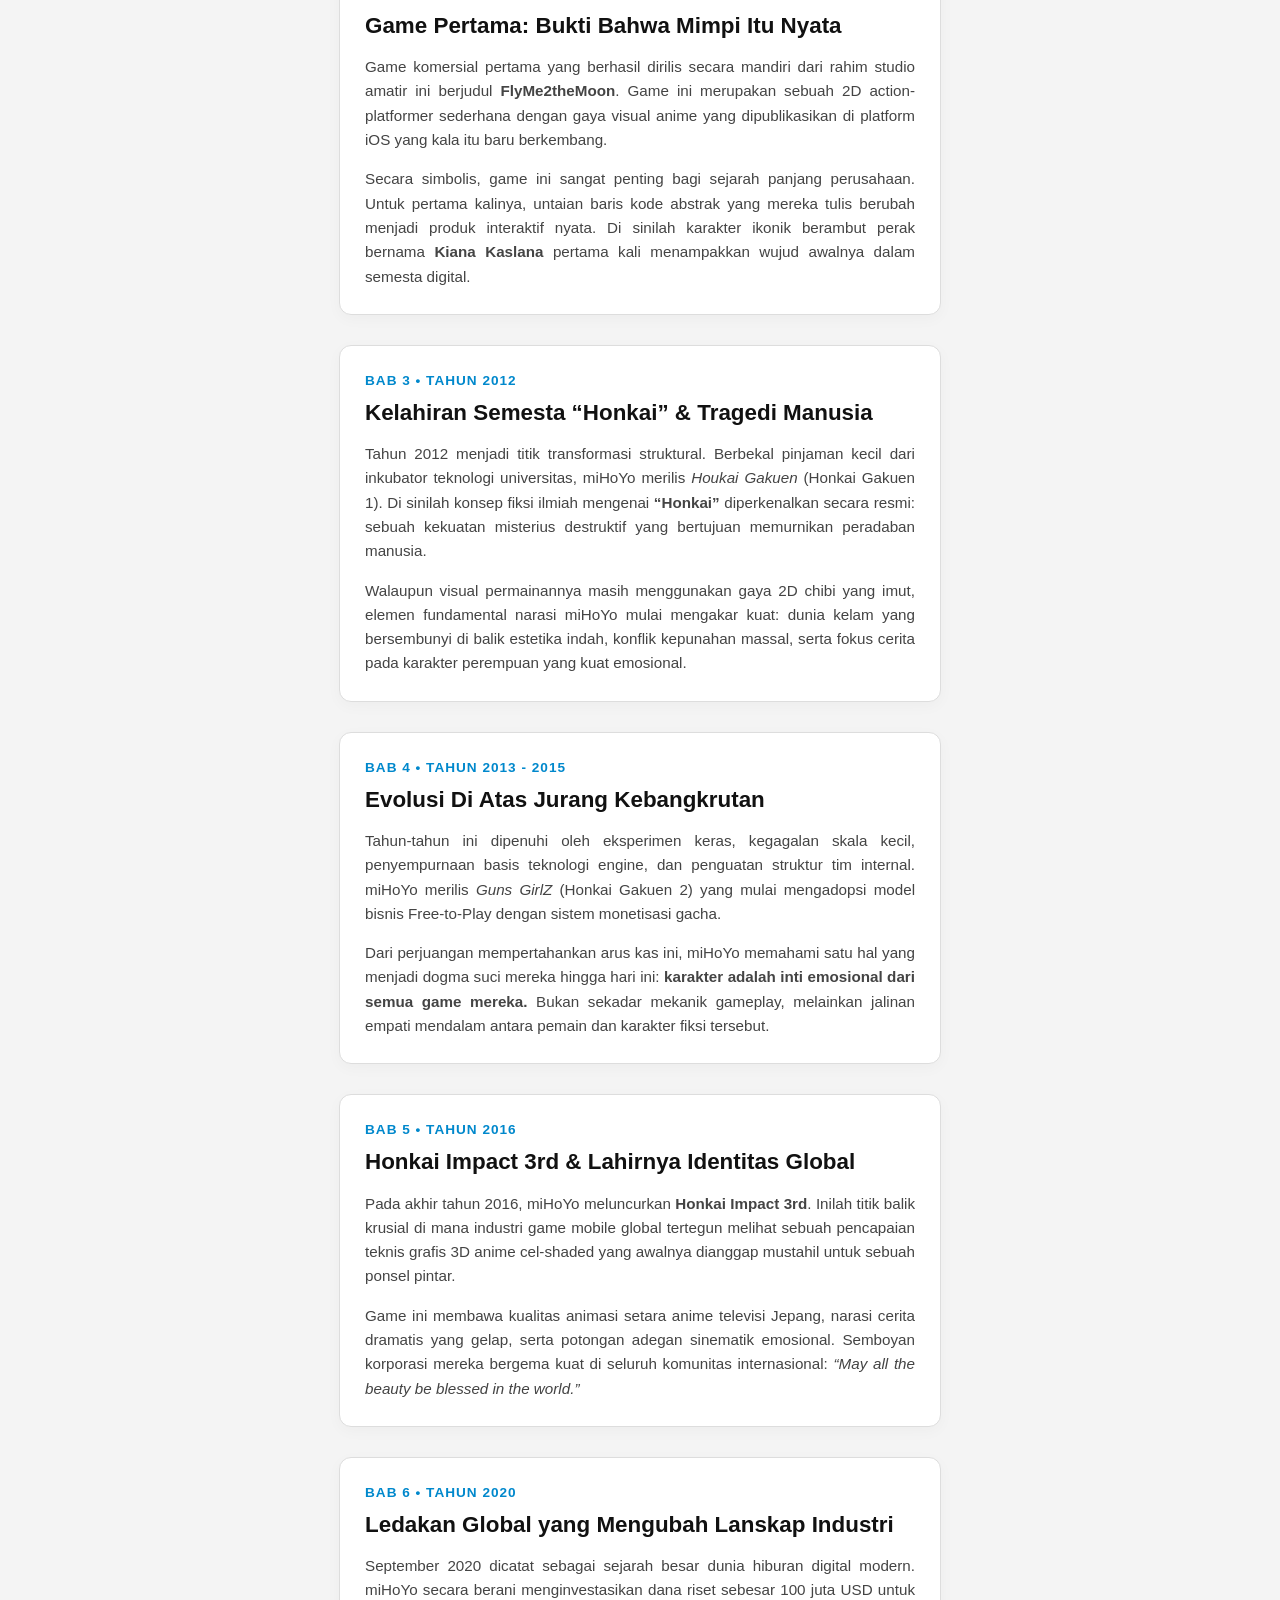
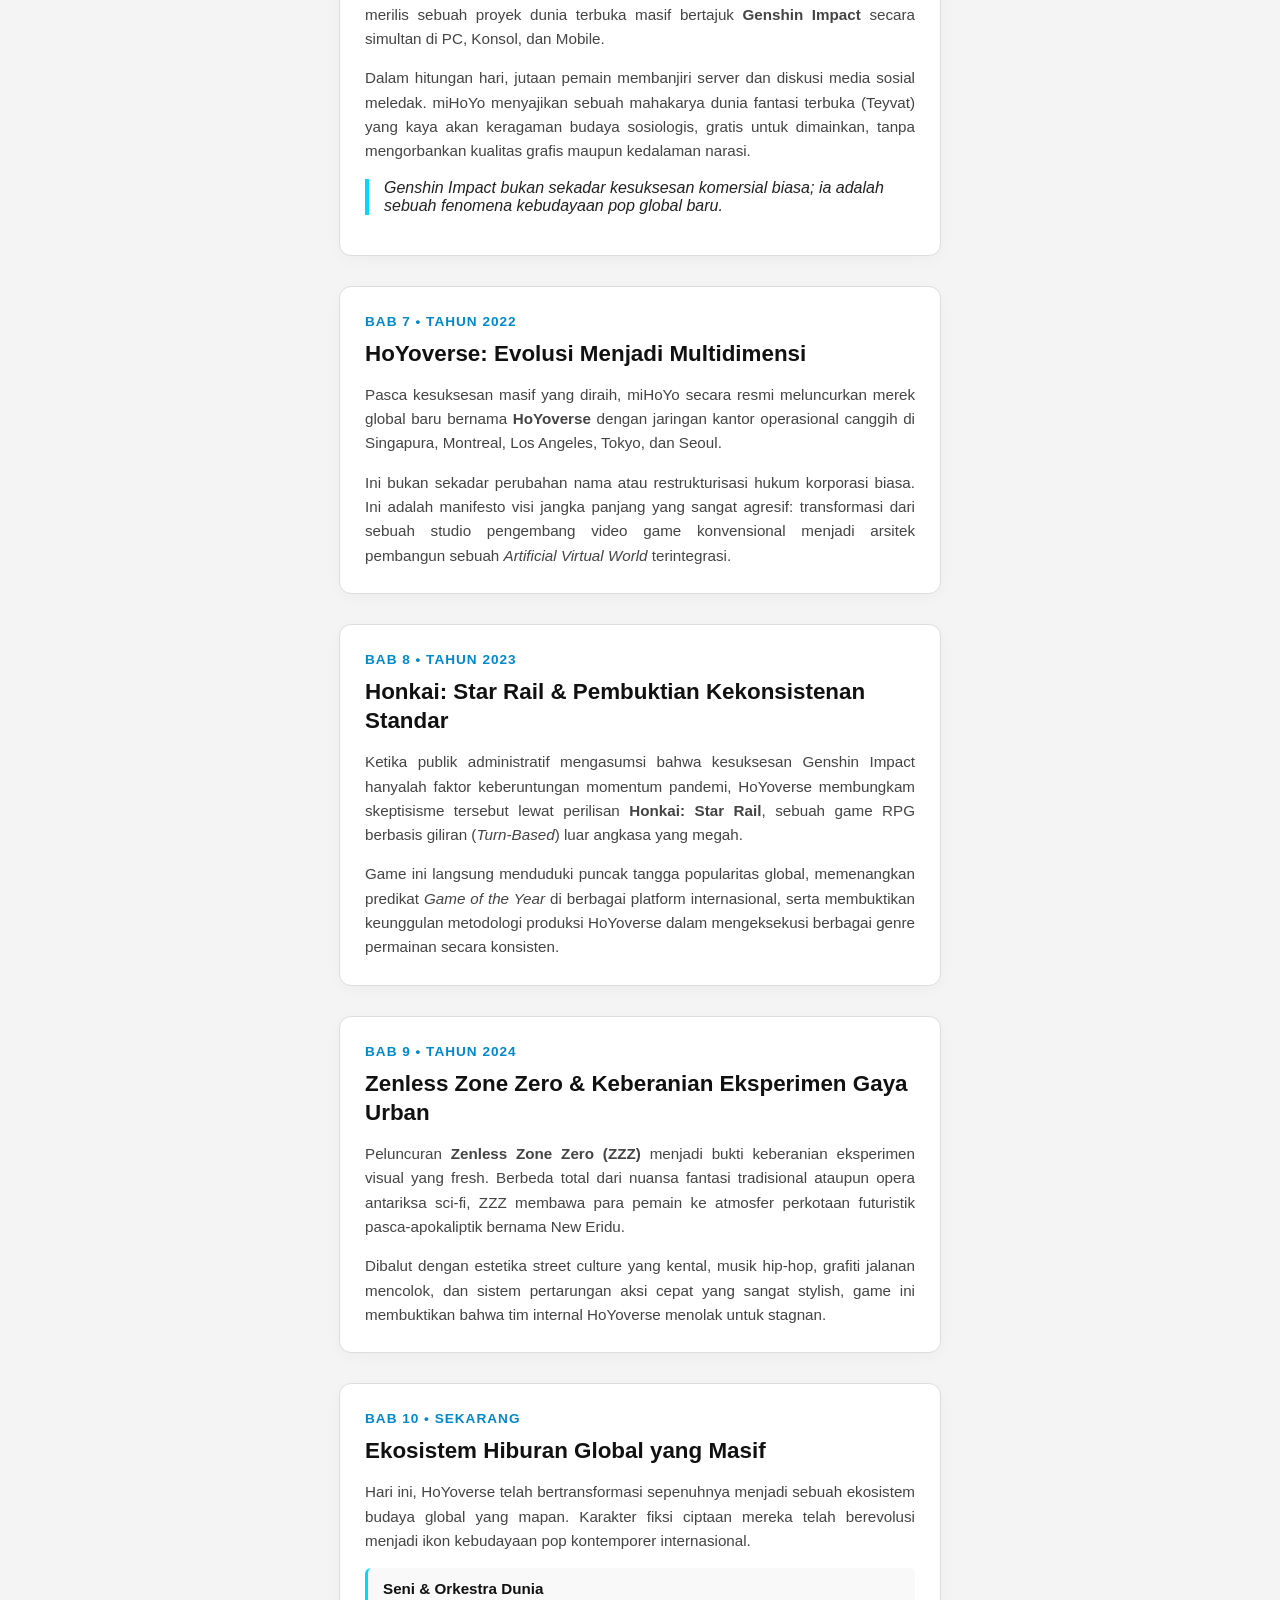
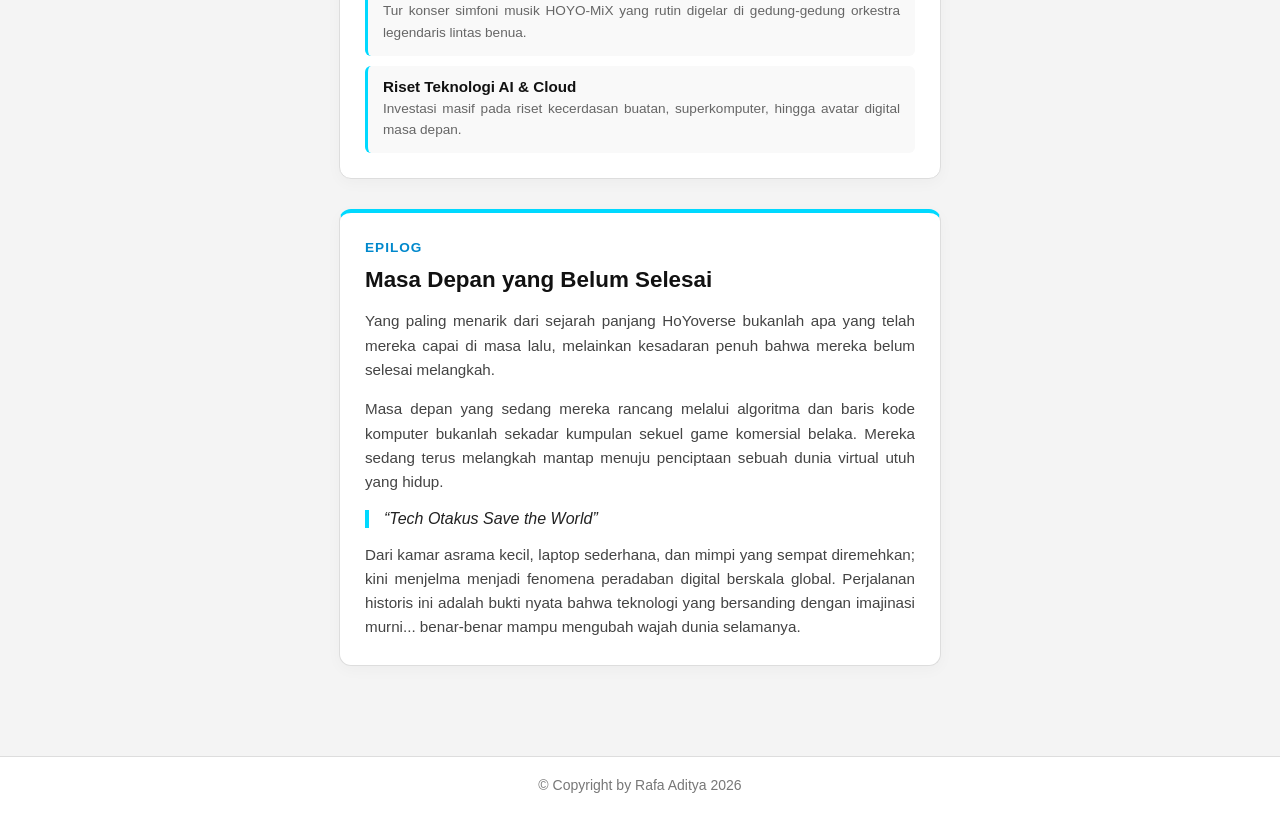
<file: origin.html>
<!DOCTYPE html>
<html lang="id">
<head>
    <meta charset="UTF-8">
    <meta name="viewport" content="width=device-width, initial-scale=1.0">
    <title>Our Origin - Sejarah Revolusi HoYoverse</title>
    <style>
        /* ================= RESET & DASAR (TEMA PUTIH SESUAI HOME) ================= */
        * {
            margin: 0;
            padding: 0;
            box-sizing: border-box;
        }

        html {
            scroll-behavior: smooth;
        }

        body {
            font-family: 'Segoe UI', sans-serif;
            background: #f4f4f4; /* Background abu-abu terang sesuai Home */
            color: #444; /* Warna teks utama mHoYo */
            overflow-x: hidden;
            display: flex;
            flex-direction: column;
            min-height: 100vh; 
            -webkit-font-smoothing: antialiased;
        }

        .main-content {
            flex: 1;
            padding-top: 60px; /* Jarak agar tidak tertutup top-bar */
        }

        /* ================= BATANG HITAM ATAS (TOP BAR) ================= */
        .top-bar {
            position: fixed;
            top: 0;
            left: 0;
            width: 100%;
            height: 60px; 
            background: rgba(20, 20, 25, 0.96); 
            backdrop-filter: blur(20px); 
            border-bottom: 1px solid rgba(255, 255, 255, 0.08);
            z-index: 997; 
            display: flex;
            justify-content: center;
            align-items: center;
        }

        .brand-title {
            display: flex;
            flex-direction: column;
            align-items: flex-end; 
            text-align: right;
            font-family: 'Impact', 'Arial Black', sans-serif; 
            padding-left: 50px;
        }

        .main-title {
            color: #ffffff;
            font-size: 24px; 
            text-transform: uppercase; 
            line-height: 1;
            letter-spacing: 0.5px;
        }

        .sub-title {
            color: #ffffff;
            font-family: 'Segoe UI', sans-serif; 
            font-size: 14px; 
            font-weight: 300;
            line-height: 1.2;
            margin-top: 2px;
        }

        @media(max-width: 767px) {
            .main-title { font-size: 5vw; }
            .sub-title { font-size: 3vw; }
        }

        /* ================= TOMBOL GARIS 3 ================= */
        .menu-button {
            position: fixed;
            top: 10px; 
            left: 15px;
            width: 40px; 
            height: 40px;
            background: transparent; 
            border-radius: 8px;
            display: flex;
            flex-direction: column;
            justify-content: center;
            align-items: center;
            gap: 5px; 
            cursor: pointer;
            z-index: 1000;
            transition: 0.3s;
        }

        .menu-button:hover {
            transform: scale(1.1);
        }

        .menu-button span {
            width: 22px; 
            height: 2px; 
            background: #00d9ff;
            border-radius: 10px;
            transition: 0.4s;
        }

        .menu-button.active span:nth-child(1) {
            transform: rotate(45deg) translate(5px, 5px);
        }

        .menu-button.active span:nth-child(2) {
            opacity: 0;
        }

        .menu-button.active span:nth-child(3) {
            transform: rotate(-45deg) translate(5px, -5px);
        }

        /* ================= OVERLAY ================= */
        .overlay {
            position: fixed;
            top: 0;
            left: 0;
            width: 100%;
            height: 100vh;
            background: rgba(0,0,0,0.45);
            backdrop-filter: blur(4px);
            opacity: 0;
            visibility: hidden;
            transition: 0.3s;
            z-index: 998;
        }

        .overlay.show {
            opacity: 1;
            visibility: visible;
        }

        /* ================= SIDEBAR (GAYA GITHUB FORMAL GELAP) ================= */
        .sidebar {
            position: fixed;
            top: 0;
            left: -75%;
            width: 75%;
            max-width: 320px;
            height: 100vh;
            background: #0d1117; 
            backdrop-filter: blur(20px);
            padding: 80px 10px 20px; 
            transition: 0.4s cubic-bezier(.77,0,.18,1);
            z-index: 999;
            border-right: 1px solid #30363d;
            box-shadow: 10px 0 30px rgba(0,0,0,0.2);
            overflow-y: auto;
        }

        @media(min-width:768px) {
            .sidebar { width: 320px; left: -320px; }
        }

        .sidebar.show {
            left: 0;
        }

        .sidebar > a, 
        .sidebar summary {
            display: flex;
            justify-content: space-between;
            align-items: center;
            text-decoration: none;
            color: #c9d1d9;
            font-size: 14px; 
            font-weight: 400; 
            padding: 10px 16px; 
            margin-bottom: 2px;
            border-radius: 6px; 
            background: transparent; 
            border: none;
            transition: 0.2s;
            cursor: pointer;
            list-style: none; 
        }

        .sidebar summary::-webkit-details-marker { display: none; }

        .sidebar > a:hover,
        .sidebar summary:hover {
            color: #58a6ff; 
            background: rgba(255, 255, 255, 0.05); 
        }

        .sidebar .active {
            color: #ffffff !important; 
            font-weight: 600; 
            background: rgba(255, 255, 255, 0.07) !important; 
        }

        .sidebar details[open] summary .arrow {
            transform: rotate(180deg);
        }

        .sidebar summary .arrow {
            font-size: 10px;
            transition: transform 0.2s ease;
            display: inline-block;
        }

        .sidebar .dropdown-content {
            display: flex;
            flex-direction: column;
            margin-left: 20px; 
            border-left: 1px solid #30363d; 
            margin-top: 4px;
            margin-bottom: 10px;
        }

        .sidebar .dropdown-content a {
            text-decoration: none;
            color: #8b949e; 
            font-size: 13.5px;
            padding: 8px 16px;
            transition: 0.2s;
            border-radius: 6px;
            display: block;
        }

        .sidebar .dropdown-content a:hover {
            color: #58a6ff;
            background: transparent;
        }

        /* ================= TAMPILAN HALAMAN (TEMA PUTIH) ================= */
        
        /* Bagian Header Atas + Foto miHoYo */
        .page-header {
            text-align: center;
            padding: 60px 24px 20px; 
        }

        .hero-logo {
            width: 100%;
            max-width: 550px;
            border-radius: 16px;
            margin-bottom: 30px;
            box-shadow: 0 10px 30px rgba(0,0,0,0.12);
        }

        .page-header h1 {
            font-size: 2.2rem; 
            margin-bottom: 10px;
            color: #111;
        }

        .page-header .subtitle {
            font-size: 1.1rem;
            color: #555;
            max-width: 600px;
            margin: 0 auto;
            line-height: 1.6;
        }

        /* Container Pembungkus Bab */
        .documentary-container {
            max-width: 650px;        
            margin: 0 auto;          
            padding: 20px 24px 60px;
        }

        /* Kotak Putih untuk Setiap Bab */
        .chapter {
            background: #ffffff; /* Putih bersih sesuai tema Home */
            border: 1px solid #ddd;
            border-radius: 12px;
            padding: 25px;
            margin-bottom: 30px;
            box-shadow: 0 4px 15px rgba(0,0,0,0.03);
        }

        .chapter-tag {
            display: inline-block;
            color: #0088cc;
            font-weight: 700;
            font-size: 0.85rem;
            text-transform: uppercase;
            letter-spacing: 1px;
            margin-bottom: 10px;
        }

        .chapter h2 {
            font-size: 1.4rem;
            color: #111;
            margin-bottom: 15px;
            line-height: 1.3;
        }

        .chapter p {
            font-size: 0.95rem;          
            font-weight: 400;        
            line-height: 1.6;        
            color: #444;             
            margin-bottom: 15px;
            text-align: justify; 
            word-break: break-word;   
            hyphens: auto;   
        }

        .chapter p:last-child {
            margin-bottom: 0;
        }

        .chapter blockquote {
            border-left: 4px solid #00d9ff;
            padding-left: 15px;
            margin: 15px 0;
            font-style: italic;
            color: #222;
            font-size: 1rem;
            font-weight: 500;
        }

        /* Tabel Info Pendiri (Gaya Terang) */
        .info-table {
            width: 100%;
            border-collapse: collapse;
            margin: 15px 0;
            border: 1px solid #eee;
        }

        .info-table th, .info-table td {
            padding: 10px 12px;
            text-align: left;
            border-bottom: 1px solid #eee;
            font-size: 0.9rem;
        }

        .info-table th {
            background: #f9f9f9;
            color: #111;
        }

        /* Grid Khusus Bab 10 */
        .tech-grid {
            margin-top: 15px;
            display: flex;
            flex-direction: column;
            gap: 10px;
        }

        .tech-card {
            background: #f9f9f9;
            padding: 12px 15px;
            border-radius: 6px;
            border-left: 3px solid #00d9ff;
        }

        .tech-card h4 {
            font-size: 0.95rem;
            color: #111;
            margin-bottom: 3px;
        }

        .tech-card p {
            font-size: 0.85rem;
            color: #666;
            margin: 0;
        }

        /* ================= FOOTER (PUTIH SESUAI HOME) ================= */
        footer {
            text-align: center;
            padding: 20px;
            background: white;
            border-top: 1px solid #ddd;
            color: #777;
            font-size: 14px;
            width: 100%;
            margin-top: auto; 
        }

    </style>
</head>
<body>

    <div class="top-bar">
        <div class="brand-title">
            <span class="main-title">Developer Website</span>
            <span class="sub-title">Rafa Rafka</span>
        </div>
    </div>

    <div class="menu-button" onclick="toggleMenu()">
        <span></span>
        <span></span>
        <span></span>
    </div>

    <div class="overlay" id="overlay" onclick="toggleMenu()"></div>

    <div class="sidebar" id="sidebar">
        <a href="index.html">Home</a>

        <details class="dropdown" open>
            <summary>About HoYoverse <span class="arrow">▼</span></summary>
            <div class="dropdown-content">
                <a href="origin.html" class="active">Our Origin</a>
                <a href="timeline.html">Timeline</a>
            </div>
        </details>

        <details class="dropdown">
            <summary>The Universe <span class="arrow">▼</span></summary>
            <div class="dropdown-content">
                <a href="masterpieces.html">The Masterpieces</a>
                <a href="#">Tech & Innovation</a>
                <a href="galeri.html">Media Gallery</a>
            </div>
        </details>

        <a href="#">Disclaimer & Credit</a>
        <a href="profil.html">About Me</a>
    </div>

    <div class="main-content">
        
        <div class="page-header">
            <img src="miHoYo.jpg" class="hero-logo" alt="miHoYo Logo">
            <h1>Our Origin</h1>
            <p class="subtitle">Melihat kembali akar sejarah, idealisme, dan bagaimana baris kode para otaku berhasil merevolusi industri hiburan global.</p>
        </div>

        <div class="documentary-container">
            
            <div class="chapter">
                <span class="chapter-tag">Prolog</span>
                <h2>Industri yang Tidak Melihat Mereka</h2>
                <p>Awal 2010-an adalah era ketika industri game global dikuasai secara kaku oleh studio raksasa, modal masif, dan formula aman yang dapat diprediksi. Di Tiongkok, pasar dipenuhi oleh MMORPG bertema sejarah dinasti konvensional dan game kompetitif berbasis rutinitas grinding yang melelahkan.</p>
                <blockquote>“Ide tentang game bergaya anime dianggap terlalu kecil, terlalu niche, dan tidak menjanjikan secara bisnis.”</blockquote>
                <p>Namun di balik semua kebisingan industri yang monoton itu, sebuah ambisi besar sedang dirancang diam-diam di sudut kamar asrama mahasiswa teknik.</p>
            </div>

            <div class="chapter">
                <span class="chapter-tag">Bab 1 • Tahun 2011</span>
                <h2>Kamar Asrama yang Menjadi “Laboratorium”</h2>
                <p>Di Shanghai Jiao Tong University, tiga mahasiswa teknik komputer tingkat akhir berbagi satu ruang kamar asrama yang sempit. Mereka adalah Cai Haoyu, Liu Wei, dan Luo Yuhao. Tidak ada investor besar, tidak ada kantor mewah, dan tidak ada jaminan finansial sama sekali.</p>
                <p>Yang mereka miliki hanyalah beberapa laptop sederhana yang sering kepanasan, kemampuan coding yang luar biasa, dan obsesi murni terhadap budaya ACG (Anime, Comic, Games). Dari kamar kecil itu, mereka membangun fondasi awal perusahaan bernama <strong>miHoYo</strong>.</p>
                <table class="info-table">
                    <tr><th>Pendiri</th><th>Fokus Peran Utama</th></tr>
                    <tr><td><strong>Cai Haoyu</strong></td><td>Otak Teknologi & Visi Produk</td></tr>
                    <tr><td><strong>Liu Wei (Dawei)</strong></td><td>Wajah Publik & Komunitas</td></tr>
                    <tr><td><strong>Luo Yuhao</strong></td><td>Arsitek Kode & Core Engine</td></tr>
                </table>
                <blockquote>“Kami ingin membuat game yang kami sendiri, sebagai seorang otaku, ingin mainkan.”</blockquote>
            </div>

            <div class="chapter">
                <span class="chapter-tag">Bab 2 • Akhir 2011</span>
                <h2>Game Pertama: Bukti Bahwa Mimpi Itu Nyata</h2>
                <p>Game komersial pertama yang berhasil dirilis secara mandiri dari rahim studio amatir ini berjudul <strong>FlyMe2theMoon</strong>. Game ini merupakan sebuah 2D action-platformer sederhana dengan gaya visual anime yang dipublikasikan di platform iOS yang kala itu baru berkembang.</p>
                <p>Secara simbolis, game ini sangat penting bagi sejarah panjang perusahaan. Untuk pertama kalinya, untaian baris kode abstrak yang mereka tulis berubah menjadi produk interaktif nyata. Di sinilah karakter ikonik berambut perak bernama <strong>Kiana Kaslana</strong> pertama kali menampakkan wujud awalnya dalam semesta digital.</p>
            </div>

            <div class="chapter">
                <span class="chapter-tag">Bab 3 • Tahun 2012</span>
                <h2>Kelahiran Semesta “Honkai” & Tragedi Manusia</h2>
                <p>Tahun 2012 menjadi titik transformasi struktural. Berbekal pinjaman kecil dari inkubator teknologi universitas, miHoYo merilis <em>Houkai Gakuen</em> (Honkai Gakuen 1). Di sinilah konsep fiksi ilmiah mengenai <strong>“Honkai”</strong> diperkenalkan secara resmi: sebuah kekuatan misterius destruktif yang bertujuan memurnikan peradaban manusia.</p>
                <p>Walaupun visual permainannya masih menggunakan gaya 2D chibi yang imut, elemen fundamental narasi miHoYo mulai mengakar kuat: dunia kelam yang bersembunyi di balik estetika indah, konflik kepunahan massal, serta fokus cerita pada karakter perempuan yang kuat emosional.</p>
            </div>

            <div class="chapter">
                <span class="chapter-tag">Bab 4 • Tahun 2013 - 2015</span>
                <h2>Evolusi Di Atas Jurang Kebangkrutan</h2>
                <p>Tahun-tahun ini dipenuhi oleh eksperimen keras, kegagalan skala kecil, penyempurnaan basis teknologi engine, dan penguatan struktur tim internal. miHoYo merilis <em>Guns GirlZ</em> (Honkai Gakuen 2) yang mulai mengadopsi model bisnis Free-to-Play dengan sistem monetisasi gacha.</p>
                <p>Dari perjuangan mempertahankan arus kas ini, miHoYo memahami satu hal yang menjadi dogma suci mereka hingga hari ini: <strong>karakter adalah inti emosional dari semua game mereka.</strong> Bukan sekadar mekanik gameplay, melainkan jalinan empati mendalam antara pemain dan karakter fiksi tersebut.</p>
            </div>

            <div class="chapter">
                <span class="chapter-tag">Bab 5 • Tahun 2016</span>
                <h2>Honkai Impact 3rd & Lahirnya Identitas Global</h2>
                <p>Pada akhir tahun 2016, miHoYo meluncurkan <strong>Honkai Impact 3rd</strong>. Inilah titik balik krusial di mana industri game mobile global tertegun melihat sebuah pencapaian teknis grafis 3D anime cel-shaded yang awalnya dianggap mustahil untuk sebuah ponsel pintar.</p>
                <p>Game ini membawa kualitas animasi setara anime televisi Jepang, narasi cerita dramatis yang gelap, serta potongan adegan sinematik emosional. Semboyan korporasi mereka bergema kuat di seluruh komunitas internasional: <em>“May all the beauty be blessed in the world.”</em></p>
            </div>

            <div class="chapter">
                <span class="chapter-tag">Bab 6 • Tahun 2020</span>
                <h2>Ledakan Global yang Mengubah Lanskap Industri</h2>
                <p>September 2020 dicatat sebagai sejarah besar dunia hiburan digital modern. miHoYo secara berani menginvestasikan dana riset sebesar 100 juta USD untuk merilis sebuah proyek dunia terbuka masif bertajuk <strong>Genshin Impact</strong> secara simultan di PC, Konsol, dan Mobile.</p>
                <p>Dalam hitungan hari, jutaan pemain membanjiri server dan diskusi media sosial meledak. miHoYo menyajikan sebuah mahakarya dunia fantasi terbuka (Teyvat) yang kaya akan keragaman budaya sosiologis, gratis untuk dimainkan, tanpa mengorbankan kualitas grafis maupun kedalaman narasi.</p>
                <blockquote>Genshin Impact bukan sekadar kesuksesan komersial biasa; ia adalah sebuah fenomena kebudayaan pop global baru.</blockquote>
            </div>

            <div class="chapter">
                <span class="chapter-tag">Bab 7 • Tahun 2022</span>
                <h2>HoYoverse: Evolusi Menjadi Multidimensi</h2>
                <p>Pasca kesuksesan masif yang diraih, miHoYo secara resmi meluncurkan merek global baru bernama <strong>HoYoverse</strong> dengan jaringan kantor operasional canggih di Singapura, Montreal, Los Angeles, Tokyo, dan Seoul.</p>
                <p>Ini bukan sekadar perubahan nama atau restrukturisasi hukum korporasi biasa. Ini adalah manifesto visi jangka panjang yang sangat agresif: transformasi dari sebuah studio pengembang video game konvensional menjadi arsitek pembangun sebuah <em>Artificial Virtual World</em> terintegrasi.</p>
            </div>

            <div class="chapter">
                <span class="chapter-tag">Bab 8 • Tahun 2023</span>
                <h2>Honkai: Star Rail & Pembuktian Kekonsistenan Standar</h2>
                <p>Ketika publik administratif mengasumsi bahwa kesuksesan Genshin Impact hanyalah faktor keberuntungan momentum pandemi, HoYoverse membungkam skeptisisme tersebut lewat perilisan <strong>Honkai: Star Rail</strong>, sebuah game RPG berbasis giliran (<em>Turn-Based</em>) luar angkasa yang megah.</p>
                <p>Game ini langsung menduduki puncak tangga popularitas global, memenangkan predikat <em>Game of the Year</em> di berbagai platform internasional, serta membuktikan keunggulan metodologi produksi HoYoverse dalam mengeksekusi berbagai genre permainan secara konsisten.</p>
            </div>

            <div class="chapter">
                <span class="chapter-tag">Bab 9 • Tahun 2024</span>
                <h2>Zenless Zone Zero & Keberanian Eksperimen Gaya Urban</h2>
                <p>Peluncuran <strong>Zenless Zone Zero (ZZZ)</strong> menjadi bukti keberanian eksperimen visual yang fresh. Berbeda total dari nuansa fantasi tradisional ataupun opera antariksa sci-fi, ZZZ membawa para pemain ke atmosfer perkotaan futuristik pasca-apokaliptik bernama New Eridu.</p>
                <p>Dibalut dengan estetika street culture yang kental, musik hip-hop, grafiti jalanan mencolok, dan sistem pertarungan aksi cepat yang sangat stylish, game ini membuktikan bahwa tim internal HoYoverse menolak untuk stagnan.</p>
            </div>

            <div class="chapter">
                <span class="chapter-tag">Bab 10 • Sekarang</span>
                <h2>Ekosistem Hiburan Global yang Masif</h2>
                <p>Hari ini, HoYoverse telah bertransformasi sepenuhnya menjadi sebuah ekosistem budaya global yang mapan. Karakter fiksi ciptaan mereka telah berevolusi menjadi ikon kebudayaan pop kontemporer internasional.</p>
                <div class="tech-grid">
                    <div class="tech-card">
                        <h4>Seni & Orkestra Dunia</h4>
                        <p>Tur konser simfoni musik HOYO-MiX yang rutin digelar di gedung-gedung orkestra legendaris lintas benua.</p>
                    </div>
                    <div class="tech-card">
                        <h4>Riset Teknologi AI & Cloud</h4>
                        <p>Investasi masif pada riset kecerdasan buatan, superkomputer, hingga avatar digital masa depan.</p>
                    </div>
                </div>
            </div>

            <div class="chapter" style="border-top: 4px solid #00d9ff;">
                <span class="chapter-tag" style="color: #0088cc;">Epilog</span>
                <h2>Masa Depan yang Belum Selesai</h2>
                <p>Yang paling menarik dari sejarah panjang HoYoverse bukanlah apa yang telah mereka capai di masa lalu, melainkan kesadaran penuh bahwa mereka belum selesai melangkah.</p>
                <p>Masa depan yang sedang mereka rancang melalui algoritma dan baris kode komputer bukanlah sekadar kumpulan sekuel game komersial belaka. Mereka sedang terus melangkah mantap menuju penciptaan sebuah dunia virtual utuh yang hidup.</p>
                <blockquote>“Tech Otakus Save the World”</blockquote>
                <p>Dari kamar asrama kecil, laptop sederhana, dan mimpi yang sempat diremehkan; kini menjelma menjadi fenomena peradaban digital berskala global. Perjalanan historis ini adalah bukti nyata bahwa teknologi yang bersanding dengan imajinasi murni... benar-benar mampu mengubah wajah dunia selamanya.</p>
            </div>

        </div>
    </div>

    <footer>
        &copy; Copyright by Rafa Aditya 2026
    </footer>

    <script>
        function toggleMenu(){
            document.getElementById("sidebar").classList.toggle("show");
            document.getElementById("overlay").classList.toggle("show");
            document.querySelector(".menu-button").classList.toggle("active");
        }
    </script>

</body>
</html>
</file>
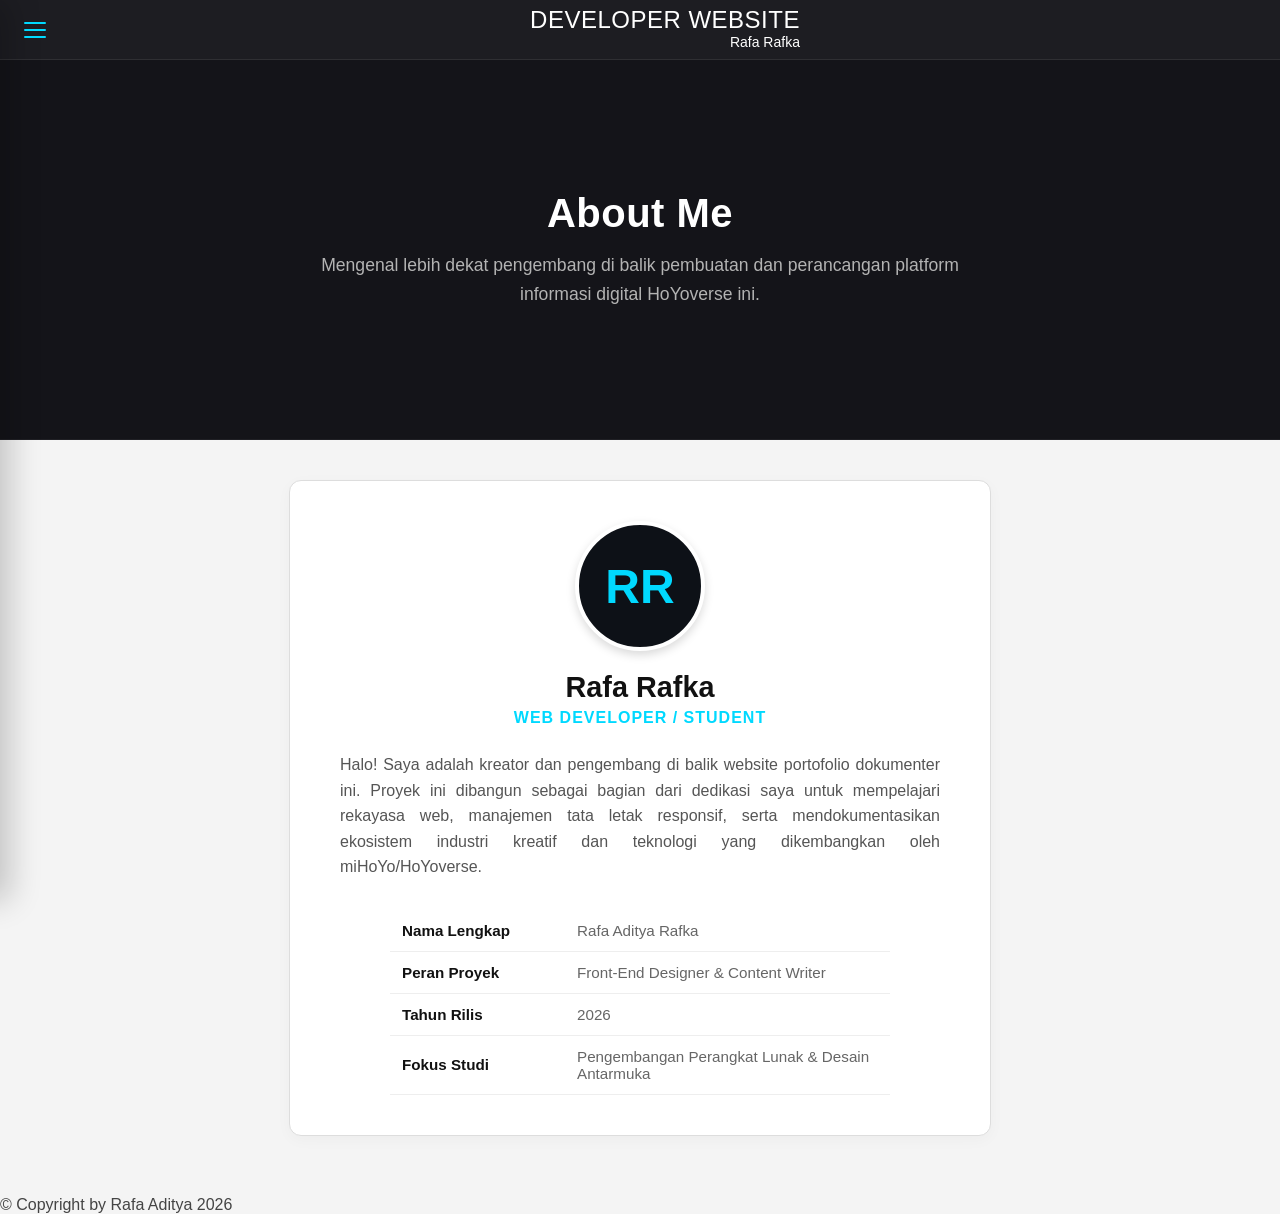
<file: profil.html>
<!DOCTYPE html>
<html lang="id">
<head>
    <meta charset="UTF-8">
    <meta name="viewport" content="width=device-width, initial-scale=1.0">
    <title>About Me - Developer Website</title>
    <style>
        /* ================= RESET & DASAR ================= */
        * {
            margin: 0;
            padding: 0;
            box-sizing: border-box;
        }

        html {
            scroll-behavior: smooth;
        }

        body {
            font-family: 'Segoe UI', sans-serif;
            background: #f4f4f4; 
            color: #444; 
            overflow-x: hidden;
            display: flex;
            flex-direction: column;
            min-height: 100vh; 
            -webkit-font-smoothing: antialiased;
        }

        .main-content {
            flex: 1;
            padding-top: 60px; 
        }

        /* ================= BATANG HITAM ATAS (TOP BAR) ================= */
        .top-bar {
            position: fixed;
            top: 0;
            left: 0;
            width: 100%;
            height: 60px; 
            background: rgba(20, 20, 25, 0.96); 
            backdrop-filter: blur(20px); 
            border-bottom: 1px solid rgba(255, 255, 255, 0.08);
            z-index: 997; 
            display: flex;
            justify-content: center;
            align-items: center;
        }

        .brand-title {
            display: flex;
            flex-direction: column;
            align-items: flex-end; 
            text-align: right;
            font-family: 'Impact', 'Arial Black', sans-serif; 
            padding-left: 50px;
        }

        .main-title {
            color: #ffffff;
            font-size: 24px; 
            text-transform: uppercase; 
            line-height: 1;
            letter-spacing: 0.5px;
        }

        .sub-title {
            color: #ffffff;
            font-family: 'Segoe UI', sans-serif; 
            font-size: 14px; 
            font-weight: 300;
            line-height: 1.2;
            margin-top: 2px;
        }

        @media(max-width: 767px) {
            .main-title { font-size: 5vw; }
            .sub-title { font-size: 3vw; }
        }

        /* ================= TOMBOL GARIS 3 ================= */
        .menu-button {
            position: fixed;
            top: 10px; 
            left: 15px;
            width: 40px; 
            height: 40px;
            background: transparent; 
            border-radius: 8px;
            display: flex;
            flex-direction: column;
            justify-content: center;
            align-items: center;
            gap: 5px; 
            cursor: pointer;
            z-index: 1000;
            transition: 0.3s;
        }

        .menu-button:hover { transform: scale(1.1); }

        .menu-button span {
            width: 22px; 
            height: 2px; 
            background: #00d9ff;
            border-radius: 10px;
            transition: 0.4s;
        }

        .menu-button.active span:nth-child(1) { transform: rotate(45deg) translate(5px, 5px); }
        .menu-button.active span:nth-child(2) { opacity: 0; }
        .menu-button.active span:nth-child(3) { transform: rotate(-45deg) translate(5px, -5px); }

        /* ================= OVERLAY ================= */
        .overlay {
            position: fixed;
            top: 0;
            left: 0;
            width: 100%;
            height: 100vh;
            background: rgba(0,0,0,0.45);
            backdrop-filter: blur(4px);
            opacity: 0;
            visibility: hidden;
            transition: 0.3s;
            z-index: 998;
        }

        .overlay.show { opacity: 1; visibility: visible; }

        /* ================= SIDEBAR GELAP ================= */
        .sidebar {
            position: fixed;
            top: 0;
            left: -75%;
            width: 75%;
            max-width: 320px;
            height: 100vh;
            background: #0d1117; 
            backdrop-filter: blur(20px);
            padding: 80px 10px 20px; 
            transition: 0.4s cubic-bezier(.77,0,.18,1);
            z-index: 999;
            border-right: 1px solid #30363d;
            box-shadow: 10px 0 30px rgba(0,0,0,0.2);
            overflow-y: auto;
        }

        @media(min-width:768px) { .sidebar { width: 320px; left: -320px; } }
        .sidebar.show { left: 0; }

        .sidebar > a, .sidebar summary {
            display: flex;
            justify-content: space-between;
            align-items: center;
            text-decoration: none;
            color: #c9d1d9;
            font-size: 14px; 
            font-weight: 400; 
            padding: 10px 16px; 
            margin-bottom: 2px;
            border-radius: 6px; 
            transition: 0.2s;
            cursor: pointer;
            list-style: none; 
        }

        .sidebar summary::-webkit-details-marker { display: none; }
        .sidebar > a:hover, .sidebar summary:hover { color: #58a6ff; background: rgba(255, 255, 255, 0.05); }
        .sidebar .active { color: #ffffff !important; font-weight: 600; background: rgba(255, 255, 255, 0.07) !important; }
        .sidebar details[open] summary .arrow { transform: rotate(180deg); }
        .sidebar summary .arrow { font-size: 10px; transition: transform 0.2s ease; display: inline-block; }

        .sidebar .dropdown-content {
            display: flex;
            flex-direction: column;
            margin-left: 20px; 
            border-left: 1px solid #30363d; 
            margin-top: 4px;
            margin-bottom: 10px;
        }

        .sidebar .dropdown-content a {
            text-decoration: none;
            color: #8b949e; 
            font-size: 13.5px;
            padding: 8px 16px;
            transition: 0.2s;
            border-radius: 6px;
            display: block;
        }

        .sidebar .dropdown-content a:hover { color: #58a6ff; }

        /* ================= UPDATE: HEADER SEPERTIGA ATAS HITAM SOLID ================= */
        .page-header {
            position: relative;
            width: 100%;
            height: 380px; 
            background: #141419; /* Mengubah latar belakang menjadi abu-hitam gelap solid */
            display: flex;
            justify-content: center;
            align-items: center;
            text-align: center;
            padding: 0 24px;
            margin-bottom: 40px;
            border-bottom: 1px solid rgba(255, 255, 255, 0.05);
        }

        .header-content {
            position: relative;
            z-index: 2; 
            max-width: 700px;
        }

        .page-header h1 {
            font-size: 2.5rem; 
            margin-bottom: 15px;
            color: #ffffff; 
            font-weight: 700;
            letter-spacing: 0.5px;
        }

        .page-header .subtitle {
            font-size: 1.1rem;
            color: #b3b3b3; /* Warna teks abu terang agar nyaman dilihat di latar hitam */
            line-height: 1.6;
            font-weight: 400;
        }

        @media(max-width: 767px) {
            .page-header { height: 300px; }
            .page-header h1 { font-size: 1.8rem; }
            .page-header .subtitle { font-size: 0.95rem; }
        }

        /* ================= CONTAINER KONTEN PROFIL ================= */
        .profile-container {
            max-width: 750px;        
            margin: 0 auto;          
            padding: 0 24px 60px;
        }

        .profile-card {
            background: #ffffff;
            border: 1px solid #ddd;
            border-radius: 12px;
            padding: 40px 30px;
            text-align: center;
            box-shadow: 0 4px 15px rgba(0,0,0,0.03);
        }

        .profile-avatar {
            width: 130px;
            height: 130px;
            border-radius: 50%;
            background: #0d1117;
            color: #00d9ff;
            font-size: 3rem;
            font-weight: 700;
            display: flex;
            justify-content: center;
            align-items: center;
            margin: 0 auto 20px;
            border: 4px solid #ffffff;
            box-shadow: 0 4px 10px rgba(0,0,0,0.15);
        }

        .profile-card h2 {
            font-size: 1.8rem;
            color: #111;
            margin-bottom: 5px;
        }

        .profile-role {
            font-size: 1rem;
            color: #00d9ff;
            font-weight: 600;
            text-transform: uppercase;
            letter-spacing: 1px;
            margin-bottom: 25px;
        }

        .profile-bio {
            font-size: 1rem;
            line-height: 1.6;
            color: #555;
            max-width: 600px;
            margin: 0 auto 30px;
            text-align: justify;
        }

        .info-table {
            width: 100%;
            max-width: 500px;
            margin: 0 auto;
            border-collapse: collapse;
            text-align: left;
        }

        .info-table td {
            padding: 12px;
            border-bottom: 1px solid #eee;
            font-size: 0.95rem;
        }

        .info-table td:first-child {
            font-weight: 600;
            color: #111;
            width: 35%;
        }

        .info-table td:last-child {
            color: #666;
        }

    </style>
</head>
<body>

    <div class="top-bar">
        <div class="brand-title">
            <span class="main-title">Developer Website</span>
            <span class="sub-title">Rafa Rafka</span>
        </div>
    </div>

    <div class="menu-button" onclick="toggleMenu()">
        <span></span>
        <span></span>
        <span></span>
    </div>

    <div class="overlay" id="overlay" onclick="toggleMenu()"></div>

    <div class="sidebar" id="sidebar">
        <a href="index.html">Home</a>

        <details class="dropdown">
            <summary>About HoYoverse <span class="arrow">▼</span></summary>
            <div class="dropdown-content">
                <a href="origin.html">Our Origin</a>
                <a href="timeline.html">Timeline</a>
            </div>
        </details>

        <details class="dropdown">
            <summary>The Universe <span class="arrow">▼</span></summary>
            <div class="dropdown-content">
                <a href="masterpieces.html">The Masterpieces</a>
                <a href="tech.html">Tech & Innovation</a>
                <a href="galeri.html">Media Gallery</a>
            </div>
        </details>

        <a href="credit.html">Disclaimer & Credit</a>
        <a href="about.html" class="active">About Me</a>
    </div>

    <div class="main-content">
        
        <div class="page-header">
            <div class="header-content">
                <h1>About Me</h1>
                <p class="subtitle">Mengenal lebih dekat pengembang di balik pembuatan dan perancangan platform informasi digital HoYoverse ini.</p>
            </div>
        </div>

        <div class="profile-container">
            
            <div class="profile-card">
                <div class="profile-avatar">RR</div>
                
                <h2>Rafa Rafka</h2>
                <div class="profile-role">Web Developer / Student</div>
                
                <p class="profile-bio">
                    Halo! Saya adalah kreator dan pengembang di balik website portofolio dokumenter ini. Proyek ini dibangun sebagai bagian dari dedikasi saya untuk mempelajari rekayasa web, manajemen tata letak responsif, serta mendokumentasikan ekosistem industri kreatif dan teknologi yang dikembangkan oleh miHoYo/HoYoverse.
                </p>

                <table class="info-table">
                    <tr>
                        <td>Nama Lengkap</td>
                        <td>Rafa Aditya Rafka</td>
                    </tr>
                    <tr>
                        <td>Peran Proyek</td>
                        <td>Front-End Designer & Content Writer</td>
                    </tr>
                    <tr>
                        <td>Tahun Rilis</td>
                        <td>2026</td>
                    </tr>
                    <tr>
                        <td>Fokus Studi</td>
                        <td>Pengembangan Perangkat Lunak & Desain Antarmuka</td>
                    </tr>
                </table>
            </div>

        </div>
    </div>

    <footer>
        &copy; Copyright by Rafa Aditya 2026
    </footer>

    <script>
        function toggleMenu(){
            document.getElementById("sidebar").classList.toggle("show");
            document.getElementById("overlay").classList.toggle("show");
            document.querySelector(".menu-button").classList.toggle("active");
        }
    </script>

</body>
</html>
</file>
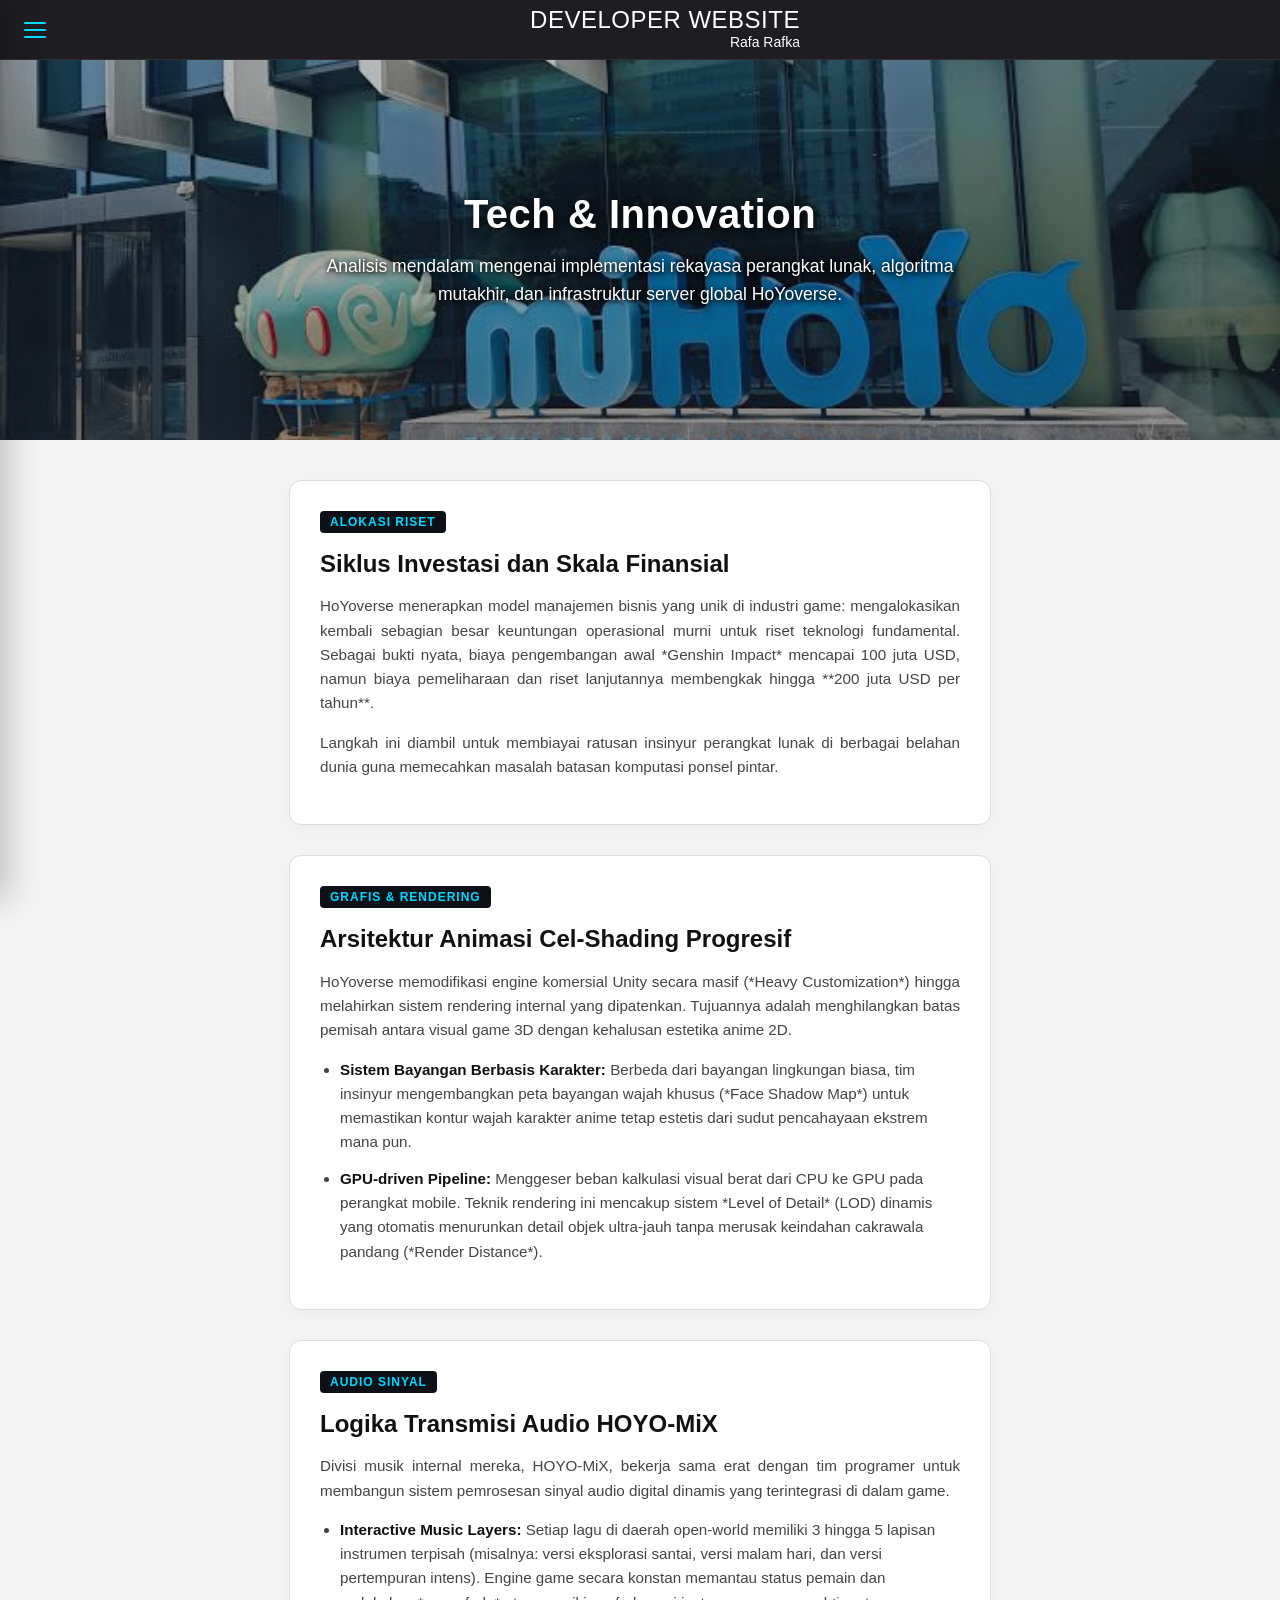
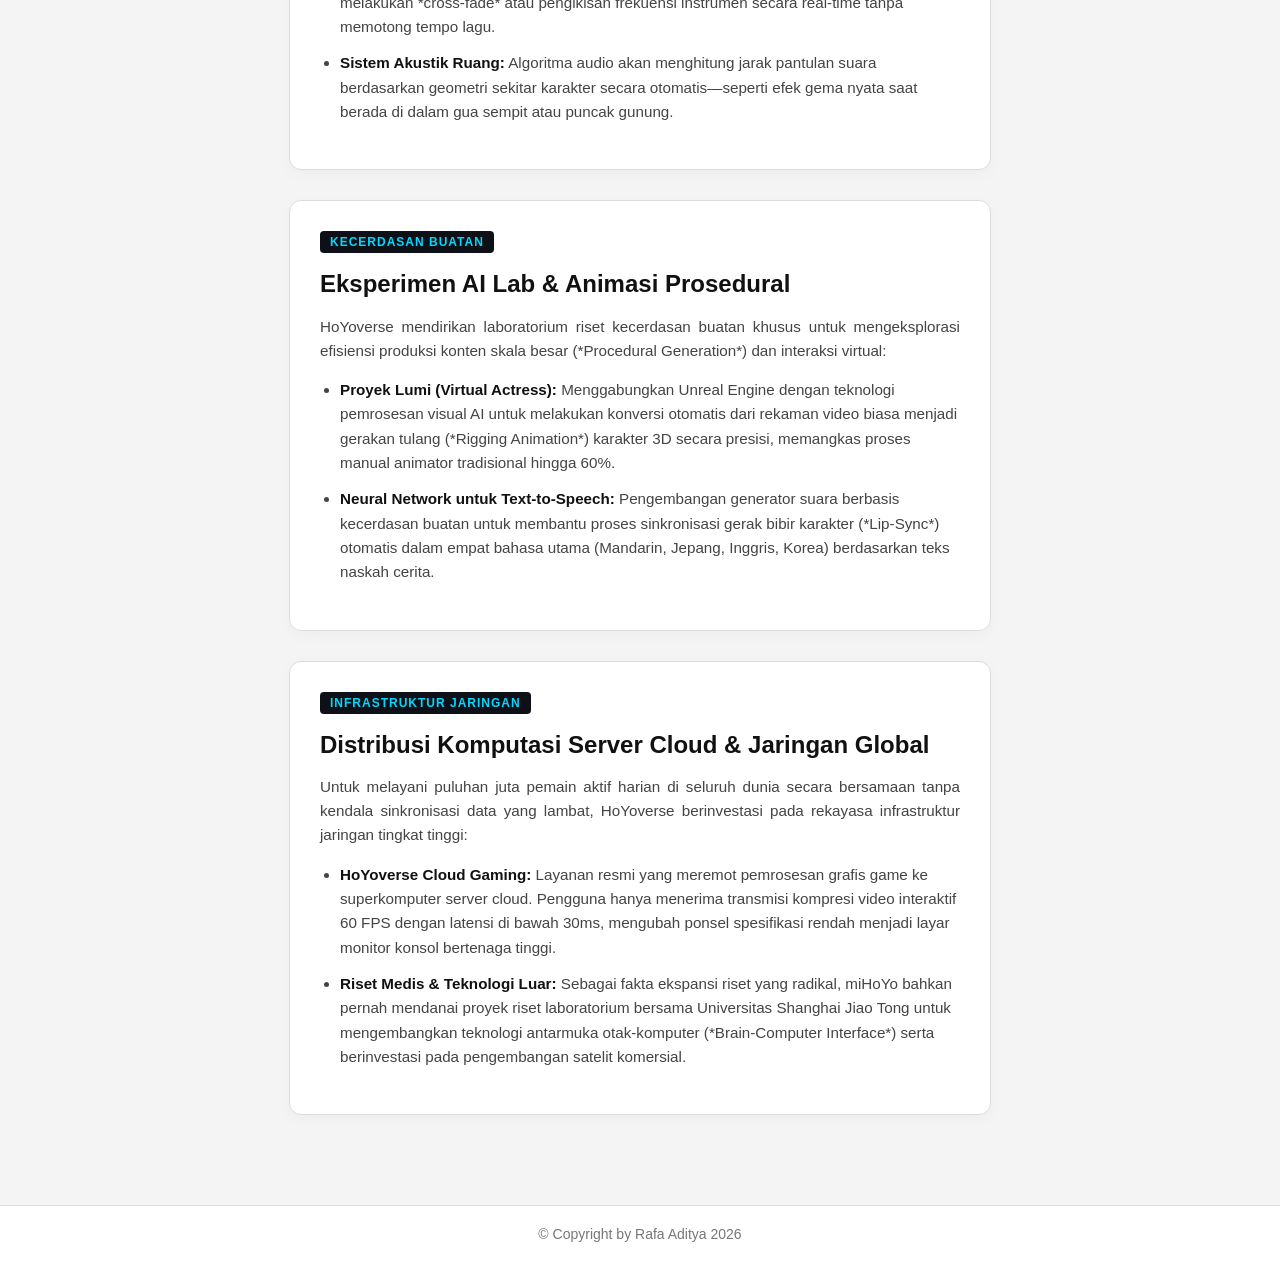
<file: tech.html>
<!DOCTYPE html>
<html lang="id">
<head>
    <meta charset="UTF-8">
    <meta name="viewport" content="width=device-width, initial-scale=1.0">
    <title>Tech & Innovation - Dibalik Teknologi HoYoverse</title>
    <style>
        /* ================= RESET & DASAR ================= */
        * {
            margin: 0;
            padding: 0;
            box-sizing: border-box;
        }

        html {
            scroll-behavior: smooth;
        }

        body {
            font-family: 'Segoe UI', sans-serif;
            background: #f4f4f4; 
            color: #444; 
            overflow-x: hidden;
            display: flex;
            flex-direction: column;
            min-height: 100vh; 
            -webkit-font-smoothing: antialiased;
        }

        .main-content {
            flex: 1;
            padding-top: 60px; 
        }

        /* ================= BATANG HITAM ATAS (TOP BAR) ================= */
        .top-bar {
            position: fixed;
            top: 0;
            left: 0;
            width: 100%;
            height: 60px; 
            background: rgba(20, 20, 25, 0.96); 
            backdrop-filter: blur(20px); 
            border-bottom: 1px solid rgba(255, 255, 255, 0.08);
            z-index: 997; 
            display: flex;
            justify-content: center;
            align-items: center;
        }

        .brand-title {
            display: flex;
            flex-direction: column;
            align-items: flex-end; 
            text-align: right;
            font-family: 'Impact', 'Arial Black', sans-serif; 
            padding-left: 50px;
        }

        .main-title {
            color: #ffffff;
            font-size: 24px; 
            text-transform: uppercase; 
            line-height: 1;
            letter-spacing: 0.5px;
        }

        .sub-title {
            color: #ffffff;
            font-family: 'Segoe UI', sans-serif; 
            font-size: 14px; 
            font-weight: 300;
            line-height: 1.2;
            margin-top: 2px;
        }

        @media(max-width: 767px) {
            .main-title { font-size: 5vw; }
            .sub-title { font-size: 3vw; }
        }

        /* ================= TOMBOL GARIS 3 ================= */
        .menu-button {
            position: fixed;
            top: 10px; 
            left: 15px;
            width: 40px; 
            height: 40px;
            background: transparent; 
            border-radius: 8px;
            display: flex;
            flex-direction: column;
            justify-content: center;
            align-items: center;
            gap: 5px; 
            cursor: pointer;
            z-index: 1000;
            transition: 0.3s;
        }

        .menu-button:hover { transform: scale(1.1); }

        .menu-button span {
            width: 22px; 
            height: 2px; 
            background: #00d9ff;
            border-radius: 10px;
            transition: 0.4s;
        }

        .menu-button.active span:nth-child(1) { transform: rotate(45deg) translate(5px, 5px); }
        .menu-button.active span:nth-child(2) { opacity: 0; }
        .menu-button.active span:nth-child(3) { transform: rotate(-45deg) translate(5px, -5px); }

        /* ================= OVERLAY ================= */
        .overlay {
            position: fixed;
            top: 0;
            left: 0;
            width: 100%;
            height: 100vh;
            background: rgba(0,0,0,0.45);
            backdrop-filter: blur(4px);
            opacity: 0;
            visibility: hidden;
            transition: 0.3s;
            z-index: 998;
        }

        .overlay.show { opacity: 1; visibility: visible; }

        /* ================= SIDEBAR ================= */
        .sidebar {
            position: fixed;
            top: 0;
            left: -75%;
            width: 75%;
            max-width: 320px;
            height: 100vh;
            background: #0d1117; 
            backdrop-filter: blur(20px);
            padding: 80px 10px 20px; 
            transition: 0.4s cubic-bezier(.77,0,.18,1);
            z-index: 999;
            border-right: 1px solid #30363d;
            box-shadow: 10px 0 30px rgba(0,0,0,0.2);
            overflow-y: auto;
        }

        @media(min-width:768px) { .sidebar { width: 320px; left: -320px; } }
        .sidebar.show { left: 0; }

        .sidebar > a, .sidebar summary {
            display: flex;
            justify-content: space-between;
            align-items: center;
            text-decoration: none;
            color: #c9d1d9;
            font-size: 14px; 
            font-weight: 400; 
            padding: 10px 16px; 
            margin-bottom: 2px;
            border-radius: 6px; 
            transition: 0.2s;
            cursor: pointer;
            list-style: none; 
        }

        .sidebar summary::-webkit-details-marker { display: none; }
        .sidebar > a:hover, .sidebar summary:hover { color: #58a6ff; background: rgba(255, 255, 255, 0.05); }
        .sidebar .active { color: #ffffff !important; font-weight: 600; background: rgba(255, 255, 255, 0.07) !important; }
        .sidebar details[open] summary .arrow { transform: rotate(180deg); }
        .sidebar summary .arrow { font-size: 10px; transition: transform 0.2s ease; display: inline-block; }

        .sidebar .dropdown-content {
            display: flex;
            flex-direction: column;
            margin-left: 20px; 
            border-left: 1px solid #30363d; 
            margin-top: 4px;
            margin-bottom: 10px;
        }

        .sidebar .dropdown-content a {
            text-decoration: none;
            color: #8b949e; 
            font-size: 13.5px;
            padding: 8px 16px;
            transition: 0.2s;
            border-radius: 6px;
            display: block;
        }

        .sidebar .dropdown-content a:hover { color: #58a6ff; }

        /* ================= PERBAIKAN: HEADER BERGAMBAR DI-CERAHKAN ================= */
        .page-header {
            position: relative;
            width: 100%;
            height: 380px; 
            background: url('perusahaan.jpg') center/cover no-repeat;
            display: flex;
            justify-content: center;
            align-items: center;
            text-align: center;
            padding: 0 24px;
            margin-bottom: 40px;
        }

        /* MODIFIKASI: Transparansi diturunkan dari 0.5/0.85 menjadi 0.2/0.45 agar gambar jauh lebih cerah */
        .header-overlay {
            position: absolute;
            top: 0;
            left: 0;
            width: 100%;
            height: 100%;
            background: linear-gradient(rgba(0, 0, 0, 0.20), rgba(20, 20, 25, 0.45));
            z-index: 1;
        }

        .header-content {
            position: relative;
            z-index: 2; 
            max-width: 700px;
        }

        /* MODIFIKASI: Penambahan text-shadow tebal hitam agar teks tetap terbaca tajam di latar yang cerah */
        .page-header h1 {
            font-size: 2.5rem; 
            margin-bottom: 15px;
            color: #ffffff; 
            font-weight: 700;
            letter-spacing: 0.5px;
            text-shadow: 2px 2px 8px rgba(0, 0, 0, 0.85), 0 0 20px rgba(0, 0, 0, 0.5);
        }

        .page-header .subtitle {
            font-size: 1.1rem;
            color: #ffffff; /* Menggunakan putih solid */
            line-height: 1.6;
            font-weight: 500;
            text-shadow: 1px 1px 6px rgba(0, 0, 0, 0.9), 0 2px 4px rgba(0, 0, 0, 0.6);
        }

        @media(max-width: 767px) {
            .page-header { height: 300px; }
            .page-header h1 { font-size: 1.8rem; }
            .page-header .subtitle { font-size: 0.95rem; }
        }

        /* ================= CONTAINER KONTEN TEKNIS ================= */
        .tech-container {
            max-width: 750px;        
            margin: 0 auto;          
            padding: 0 24px 60px;
        }

        /* Kotak Putih Inovasi */
        .tech-section {
            background: #ffffff;
            border: 1px solid #ddd;
            border-radius: 12px;
            padding: 30px;
            margin-bottom: 30px;
            box-shadow: 0 4px 15px rgba(0,0,0,0.03);
        }

        .tech-tag {
            display: inline-block;
            color: #00d9ff;
            background: #0d1117;
            font-weight: 700;
            font-size: 0.75rem;
            text-transform: uppercase;
            letter-spacing: 1px;
            padding: 4px 10px;
            border-radius: 4px;
            margin-bottom: 15px;
        }

        .tech-section h2 {
            font-size: 1.5rem;
            color: #111;
            margin-bottom: 15px;
            line-height: 1.3;
        }

        .tech-section p {
            font-size: 0.95rem;          
            line-height: 1.6;        
            color: #444;             
            margin-bottom: 15px;
            text-align: justify; 
        }

        /* List Fitur */
        .feature-list {
            margin-left: 20px;
            margin-bottom: 15px;
        }

        .feature-list li {
            font-size: 0.95rem;
            color: #444;
            line-height: 1.6;
            margin-bottom: 12px;
        }

        .feature-list strong {
            color: #111;
        }

        .tech-section blockquote {
            border-left: 4px solid #00d9ff;
            padding-left: 15px;
            margin: 20px 0;
            font-style: italic;
            color: #222;
            font-size: 1rem;
            font-weight: 500;
        }

        /* ================= FOOTER ================= */
        footer {
            text-align: center;
            padding: 20px;
            background: white;
            border-top: 1px solid #ddd;
            color: #777;
            font-size: 14px;
            width: 100%;
            margin-top: auto; 
        }

    </style>
</head>
<body>

    <div class="top-bar">
        <div class="brand-title">
            <span class="main-title">Developer Website</span>
            <span class="sub-title">Rafa Rafka</span>
        </div>
    </div>

    <div class="menu-button" onclick="toggleMenu()">
        <span></span>
        <span></span>
        <span></span>
    </div>

    <div class="overlay" id="overlay" onclick="toggleMenu()"></div>

    <div class="sidebar" id="sidebar">
        <a href="index.html">Home</a>

        <details class="dropdown">
            <summary>About HoYoverse <span class="arrow">▼</span></summary>
            <div class="dropdown-content">
                <a href="origin.html">Our Origin</a>
                <a href="timeline.html">Timeline</a>
            </div>
        </details>

        <details class="dropdown" open>
            <summary class="active">The Universe <span class="arrow">▼</span></summary>
            <div class="dropdown-content">
                <a href="masterpieces.html">The Masterpieces</a>
                <a href="tech.html" style="color:#58a6ff;font-weight:600;">Tech & Innovation</a>
                <a href="galeri.html">Media Gallery</a>
            </div>
        </details>

        <a href="credit.html">Disclaimer & Credit</a>
        <a href="profil.html">About Me</a>
    </div>

    <div class="main-content">
        
        <div class="page-header">
            <div class="header-overlay"></div>
            <div class="header-content">
                <h1>Tech & Innovation</h1>
                <p class="subtitle">Analisis mendalam mengenai implementasi rekayasa perangkat lunak, algoritma mutakhir, dan infrastruktur server global HoYoverse.</p>
            </div>
        </div>

        <div class="tech-container">
            
            <div class="tech-section">
                <span class="tech-tag">Alokasi Riset</span>
                <h2>Siklus Investasi dan Skala Finansial</h2>
                <p>HoYoverse menerapkan model manajemen bisnis yang unik di industri game: mengalokasikan kembali sebagian besar keuntungan operasional murni untuk riset teknologi fundamental. Sebagai bukti nyata, biaya pengembangan awal *Genshin Impact* mencapai 100 juta USD, namun biaya pemeliharaan dan riset lanjutannya membengkak hingga **200 juta USD per tahun**.</p>
                <p>Langkah ini diambil untuk membiayai ratusan insinyur perangkat lunak di berbagai belahan dunia guna memecahkan masalah batasan komputasi ponsel pintar.</p>
            </div>

            <div class="tech-section">
                <span class="tech-tag">Grafis & Rendering</span>
                <h2>Arsitektur Animasi Cel-Shading Progresif</h2>
                <p>HoYoverse memodifikasi engine komersial Unity secara masif (*Heavy Customization*) hingga melahirkan sistem rendering internal yang dipatenkan. Tujuannya adalah menghilangkan batas pemisah antara visual game 3D dengan kehalusan estetika anime 2D.</p>
                <ul class="feature-list">
                    <li><strong>Sistem Bayangan Berbasis Karakter:</strong> Berbeda dari bayangan lingkungan biasa, tim insinyur mengembangkan peta bayangan wajah khusus (*Face Shadow Map*) untuk memastikan kontur wajah karakter anime tetap estetis dari sudut pencahayaan ekstrem mana pun.</li>
                    <li><strong>GPU-driven Pipeline:</strong> Menggeser beban kalkulasi visual berat dari CPU ke GPU pada perangkat mobile. Teknik rendering ini mencakup sistem *Level of Detail* (LOD) dinamis yang otomatis menurunkan detail objek ultra-jauh tanpa merusak keindahan cakrawala pandang (*Render Distance*).</li>
                </ul>
            </div>

            <div class="tech-section">
                <span class="tech-tag">Audio Sinyal</span>
                <h2>Logika Transmisi Audio HOYO-MiX</h2>
                <p>Divisi musik internal mereka, HOYO-MiX, bekerja sama erat dengan tim programer untuk membangun sistem pemrosesan sinyal audio digital dinamis yang terintegrasi di dalam game.</p>
                <ul class="feature-list">
                    <li><strong>Interactive Music Layers:</strong> Setiap lagu di daerah open-world memiliki 3 hingga 5 lapisan instrumen terpisah (misalnya: versi eksplorasi santai, versi malam hari, dan versi pertempuran intens). Engine game secara konstan memantau status pemain dan melakukan *cross-fade* atau pengikisan frekuensi instrumen secara real-time tanpa memotong tempo lagu.</li>
                    <li><strong>Sistem Akustik Ruang:</strong> Algoritma audio akan menghitung jarak pantulan suara berdasarkan geometri sekitar karakter secara otomatis—seperti efek gema nyata saat berada di dalam gua sempit atau puncak gunung.</li>
                </ul>
            </div>

            <div class="tech-section">
                <span class="tech-tag">Kecerdasan Buatan</span>
                <h2>Eksperimen AI Lab & Animasi Prosedural</h2>
                <p>HoYoverse mendirikan laboratorium riset kecerdasan buatan khusus untuk mengeksplorasi efisiensi produksi konten skala besar (*Procedural Generation*) dan interaksi virtual:</p>
                <ul class="feature-list">
                    <li><strong>Proyek Lumi (Virtual Actress):</strong> Menggabungkan Unreal Engine dengan teknologi pemrosesan visual AI untuk melakukan konversi otomatis dari rekaman video biasa menjadi gerakan tulang (*Rigging Animation*) karakter 3D secara presisi, memangkas proses manual animator tradisional hingga 60%.</li>
                    <li><strong>Neural Network untuk Text-to-Speech:</strong> Pengembangan generator suara berbasis kecerdasan buatan untuk membantu proses sinkronisasi gerak bibir karakter (*Lip-Sync*) otomatis dalam empat bahasa utama (Mandarin, Jepang, Inggris, Korea) berdasarkan teks naskah cerita.</li>
                </ul>
            </div>

            <div class="tech-section">
                <span class="tech-tag">Infrastruktur Jaringan</span>
                <h2>Distribusi Komputasi Server Cloud & Jaringan Global</h2>
                <p>Untuk melayani puluhan juta pemain aktif harian di seluruh dunia secara bersamaan tanpa kendala sinkronisasi data yang lambat, HoYoverse berinvestasi pada rekayasa infrastruktur jaringan tingkat tinggi:</p>
                <ul class="feature-list">
                    <li><strong>HoYoverse Cloud Gaming:</strong> Layanan resmi yang meremot pemrosesan grafis game ke superkomputer server cloud. Pengguna hanya menerima transmisi kompresi video interaktif 60 FPS dengan latensi di bawah 30ms, mengubah ponsel spesifikasi rendah menjadi layar monitor konsol bertenaga tinggi.</li>
                    <li><strong>Riset Medis & Teknologi Luar:</strong> Sebagai fakta ekspansi riset yang radikal, miHoYo bahkan pernah mendanai proyek riset laboratorium bersama Universitas Shanghai Jiao Tong untuk mengembangkan teknologi antarmuka otak-komputer (*Brain-Computer Interface*) serta berinvestasi pada pengembangan satelit komersial.</li>
                </ul>
            </div>

        </div>
    </div>

    <footer>
        &copy; Copyright by Rafa Aditya 2026
    </footer>

    <script>
        function toggleMenu(){
            document.getElementById("sidebar").classList.toggle("show");
            document.getElementById("overlay").classList.toggle("show");
            document.querySelector(".menu-button").classList.toggle("active");
        }
    </script>

</body>
</html>
</file>
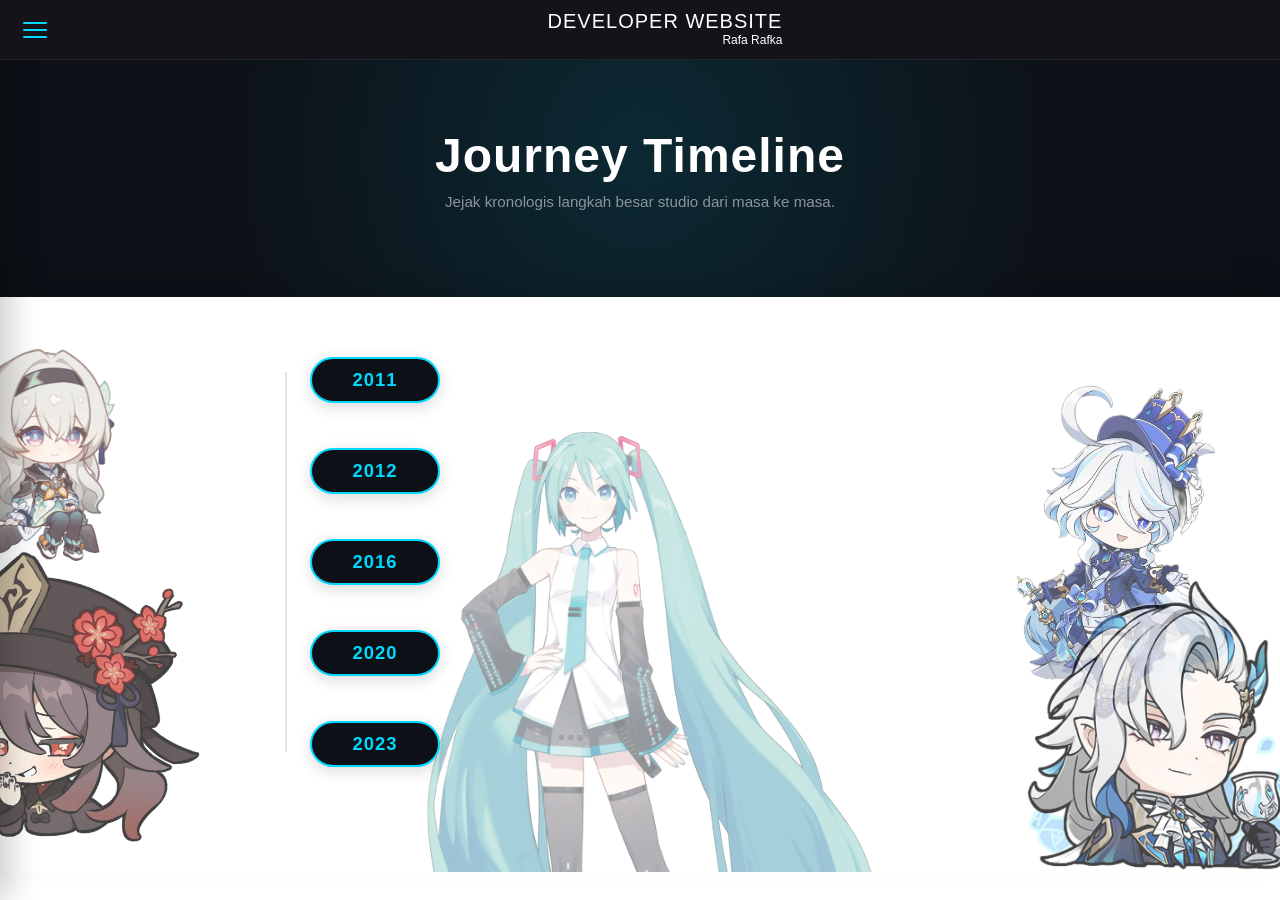
<file: timeline.html>
<!DOCTYPE html>
<html lang="id">
<head>
    <meta charset="UTF-8">
    <meta name="viewport" content="width=device-width, initial-scale=1.0">
    <title>Enterprise Game Studio - Timeline</title>

    <link rel="stylesheet" href="style.css">

    <style>

        /* =========================================================
           RESET
        ========================================================= */

        *{
            margin:0;
            padding:0;
            box-sizing:border-box;
        }

        body{
            background:#ffffff;
            overflow-x:hidden;
            font-family:'Segoe UI',sans-serif;
        }

        /* =========================================================
           FIX NAVIGASI & GARIS 3 (ULTRA SPESIFIK AGAR PASTI MUNCUL)
        ========================================================= */

        .sidebar{
            z-index:10005 !important;
        }

        .overlay{
            z-index:10001 !important;
        }

        /* Selektor berlapis bertenaga tinggi untuk mengalahkan override style.css */
        html body #menuToggleBtn.menu-button {
            display: flex !important;
            position: fixed !important;
            top: 10px !important;
            left: 15px !important;
            z-index: 10010 !important;
            flex-direction: column !important;
            justify-content: center !important;
            align-items: center !important;
            gap: 5px !important;
            width: 40px !important;
            height: 40px !important;
            background: transparent !important;
            cursor: pointer !important;
        }

        html body #menuToggleBtn.menu-button span {
            display: block !important;
            width: 24px !important;
            height: 2px !important;
            background: #00d9ff !important;
            border-radius: 10px !important;
            transition: 0.4s !important;
        }

        /* Animasi Transmisi Menjadi Huruf X saat Aktif */
        html body #menuToggleBtn.menu-button.active span:nth-child(1){
            transform: translateY(7px) rotate(45deg) !important;
        }

        html body #menuToggleBtn.menu-button.active span:nth-child(2){
            opacity: 0 !important;
        }

        html body #menuToggleBtn.menu-button.active span:nth-child(3){
            transform: translateY(-7px) rotate(-45deg) !important;
        }

        /* =========================================================
           TOP BAR
        ========================================================= */

        .top-bar{
            position:fixed;
            top:0;
            left:0;

            width:100%;
            height:60px;

            background:rgba(20,20,25,0.96);

            z-index:10008;

            display:flex;
            justify-content:center;
            align-items:center;

            border-bottom:1px solid rgba(255,255,255,0.08);

            backdrop-filter:blur(8px);
        }

        .brand-title{
            display:flex;
            flex-direction:column;
            align-items:flex-end;
            text-align:right;
        }

        .main-title{
            color:#ffffff;
            font-family:'Impact',sans-serif;
            font-size:20px;
            text-transform:uppercase;
            letter-spacing:1px;
        }

        .sub-title{
            color:#ffffff;
            font-size:12px;
            font-weight:300;
        }

        /* =========================================================
           BANNER
        ========================================================= */

        .top-banner-zone{
            position:relative;

            width:100%;
            height:35vh;

            background:#0d1117;

            display:flex;
            flex-direction:column;
            justify-content:center;
            align-items:center;

            text-align:center;

            padding:60px 24px 20px;

            overflow:hidden;
        }

        .top-banner-zone::before{
            content:'';

            position:absolute;
            inset:0;

            background:
            radial-gradient(
                circle at center,
                rgba(0,217,255,0.12),
                transparent 65%
            );
        }

        .timeline-header{
            position:relative;
            z-index:2;
        }

        .timeline-header h1{
            font-size:2.5rem;
            color:#ffffff;

            margin-bottom:10px;

            letter-spacing:1px;
        }

        .timeline-header p{
            color:#8b949e;
            font-size:0.95rem;
        }

        /* =========================================================
           MAIN CONTENT
        ========================================================= */

        .main-content-zone{
            background:#ffffff;

            position:relative;

            z-index:5;

            padding:60px 24px;

            box-shadow:0 -15px 30px rgba(0,0,0,0.08);

            overflow:hidden;
        }

        .timeline-container{
            max-width:750px;
            margin:0 auto;

            position:relative;

            z-index:10;
        }

        /* =========================================================
           FOTO WATERMARK
        ========================================================= */

        .bg-watermark-photo{
            position:absolute;

            pointer-events:none;

            z-index:1;

            height:auto;
        }

        /* HATSUNE */

        .photo-hatsune{
            width:420px;

            top:120px;

            right:50%;
            transform:translateX(50%);

            opacity:0.50;

            z-index:0;

            filter:blur(0.3px);
        }

        /* HIJAU */

        .photo-hijau{
            left:-30px;
            top:20px;

            width:180px;

            opacity:0.75;
        }

        /* MERAH */

        .photo-merah{
            right:-15px;
            top:65px;

            width:190px;

            opacity:0.72;
        }

        /* KUNING */

        .photo-kuning{
            left:-40px;
            bottom:30px;

            width:210px;

            opacity:0.75;
        }

        /* BIRU */

        .photo-biru{
            right:-10px;
            bottom:-20px;

            width:230px;

            opacity:0.75;
        }

        /* =========================================================
           MAP ROUTE
        ========================================================= */

        .map-route{
            position:relative;
            padding-left:45px;
        }

        .map-route::before{
            content:'';

            position:absolute;

            top:15px;
            bottom:15px;
            left:20px;

            width:2px;

            background:#e1e4e8;

            z-index:1;
        }

        /* =========================================================
           TIMELINE ROW
        ========================================================= */

        .timeline-row{
            position:relative;

            z-index:12;

            margin-bottom:45px;

            display:flex;
            justify-content:flex-start;
            align-items:flex-start;

            min-height:46px;
        }

        /* =========================================================
           CAPSULE
        ========================================================= */

        .capsule{
            position:relative;

            background:#0d1117;

            border:2px solid #00d9ff;

            border-radius:30px;

            width:130px;
            height:46px;

            cursor:pointer;

            display:flex;
            flex-direction:column;
            align-items:center;
            justify-content:center;

            overflow:hidden;

            box-shadow:0 4px 15px rgba(0,0,0,0.15);

            transition:
            width 0.4s cubic-bezier(0.4,0,0.2,1),
            height 0.4s cubic-bezier(0.4,0,0.2,1),
            border-radius 0.4s ease,
            background 0.4s ease,
            border-color 0.4s ease;
        }

        .capsule:hover{
            box-shadow:0 6px 20px rgba(0,217,255,0.25);
        }

        /* =========================================================
           ROTATING
        ========================================================= */

        .capsule.rotating{
            width:46px;
            height:130px;

            background:#00d9ff;

            border-color:#00d9ff;
        }

        /* =========================================================
           EXPANDED
        ========================================================= */

        .capsule.expanded{
            width:100%;
            max-width:600px;

            height:auto;
            min-height:180px;

            background:#ffffff;

            border-color:#e1e4e8;

            border-radius:12px;

            box-shadow:0 10px 30px rgba(0,0,0,0.06);

            cursor:default;

            align-items:flex-start;
            justify-content:flex-start;
        }

        /* =========================================================
           YEAR LABEL
        ========================================================= */

        .year-label{
            position:absolute;

            color:#00d9ff;

            font-weight:800;
            font-size:1.15rem;

            letter-spacing:1px;

            transition:
            transform 0.4s ease,
            opacity 0.3s ease;

            pointer-events:none;
        }

        .capsule.rotating .year-label{
            transform:rotate(90deg) scale(0.8);
            opacity:0;
        }

        .capsule.expanded .year-label{
            display:none;
        }

        /* =========================================================
           EXPANDED CONTENT
        ========================================================= */

        .expanded-content{
            position:relative;

            width:100%;

            padding:24px;

            opacity:0;
            visibility:hidden;

            transform:translateY(10px);

            transition:
            opacity 0.3s ease,
            transform 0.3s ease;

            display:flex;
            flex-direction:column;

            text-align:left;
        }

        .capsule.expanded .expanded-content{
            opacity:1;
            visibility:visible;

            transform:translateY(0);

            transition-delay:0.35s;
        }

        /* =========================================================
           BADGE
        ========================================================= */

        .badge{
            font-size:0.75rem;
            font-weight:700;

            color:#ffffff;

            background:#0d1117;

            padding:4px 10px;

            border-radius:4px;

            align-self:flex-start;

            margin-bottom:12px;

            letter-spacing:0.5px;

            cursor:pointer;

            transition:background 0.2s;
        }

        .badge:hover{
            background:#ff3b30;
        }

        /* =========================================================
           CONTENT
        ========================================================= */

        .expanded-content h3{
            font-size:1.25rem;

            color:#111;

            margin-bottom:8px;

            font-weight:700;
        }

        .expanded-content p{
            font-size:0.95rem;

            color:#444;

            line-height:1.6;
        }

        /* =========================================================
           RESPONSIVE
        ========================================================= */

        @media (min-width:768px){

            .top-banner-zone{
                height:33vh;
            }

            .timeline-header h1{
                font-size:3rem;
            }

            .photo-hatsune{
                width:500px;
            }

            .photo-hijau{
                width:260px;
                left:-80px;
            }

            .photo-merah{
                width:260px;
                right:30px;
                top:80px;
            }

            .photo-kuning{
                width:290px;
                left:-90px;
            }

            .photo-biru{
                width:330px;
                right:-50px;
            }
        }

    </style>
</head>

<body>

    <div class="menu-button" id="menuToggleBtn">
        <span></span>
        <span></span>
        <span></span>
    </div>

    <header class="top-bar">

        <div class="brand-title">
            <span class="main-title">DEVELOPER WEBSITE</span>
            <span class="sub-title">Rafa Rafka</span>
        </div>

    </header>

    <div class="overlay" id="menuOverlay"></div>

    <div class="sidebar" id="sideNavigation">

        <a href="index.html">Home</a>

        <details class="dropdown" open>

            <summary class="active">
                About HoYoverse
                <span class="arrow">▼</span>
            </summary>

            <div class="dropdown-content">
                <a href="origin.html">Our Origin</a>

                <a href="timeline.html"
                style="color:#58a6ff;font-weight:600;">
                Timeline
                </a>
            </div>

        </details>

        <details class="dropdown">

            <summary>
                The Universe
                <span class="arrow">▼</span>
            </summary>

            <div class="dropdown-content">
                <a href="masterpieces.html">The Masterpieces</a>
                <a href="tech.credit">Tech & Innovation</a>
                <a href="galeri.html">Media Gallery</a>
            </div>

        </details>

        <a href="credit.html">Disclaimer & Credit</a>
        <a href="profil.html">About Me</a>

    </div>

    <div class="top-banner-zone">

        <div class="timeline-header">

            <h1>Journey Timeline</h1>

            <p>
                Jejak kronologis langkah besar studio dari masa ke masa.
            </p>

        </div>

    </div>

    <div class="main-content-zone">

        <img src="Hatsune.jpg"
        alt="Hatsune Miku"
        class="bg-watermark-photo photo-hatsune">

        <img src="hijau.jpg"
        alt="Photo Hijau"
        class="bg-watermark-photo photo-hijau">

        <img src="merah.jpg"
        alt="Photo Merah"
        class="bg-watermark-photo photo-merah">

        <img src="kuning.jpg"
        alt="Photo Kuning"
        class="bg-watermark-photo photo-kuning">

        <img src="biru.jpg"
        alt="Photo Biru"
        class="bg-watermark-photo photo-biru">

        <div class="timeline-container">

            <div class="map-route">

                <div class="timeline-row">

                    <div class="capsule"
                    onclick="toggleCapsule(this)">

                        <div class="year-label">2011</div>

                        <div class="expanded-content">

                            <span class="badge"
                            onclick="event.stopPropagation(); closeCapsule(this.parentElement.parentElement)">
                            TUTUP ×
                            </span>

                            <h3>Pendirian miHoYo</h3>

                            <p>
                                Tiga mahasiswa Universitas Shanghai Jiao Tong
                                mendirikan studio kecil di asrama kampus
                                dengan modal slogan legendaris
                                "Tech Otakus Save the World".
                            </p>

                        </div>

                    </div>

                </div>

                <div class="timeline-row">

                    <div class="capsule"
                    onclick="toggleCapsule(this)">

                        <div class="year-label">2012</div>

                        <div class="expanded-content">

                            <span class="badge"
                            onclick="event.stopPropagation(); closeCapsule(this.parentElement.parentElement)">
                            TUTUP ×
                            </span>

                            <h3>Lahirnya Era Honkai</h3>

                            <p>
                                Peluncuran seri perdana Houkai Gakuen
                                sukses meletakkan batu pertama
                                pembangunan semesta fiksi ilmiah anime.
                            </p>

                        </div>

                    </div>

                </div>

                <div class="timeline-row">

                    <div class="capsule"
                    onclick="toggleCapsule(this)">

                        <div class="year-label">2016</div>

                        <div class="expanded-content">

                            <span class="badge"
                            onclick="event.stopPropagation(); closeCapsule(this.parentElement.parentElement)">
                            TUTUP ×
                            </span>

                            <h3>Honkai Impact 3rd</h3>

                            <p>
                                Langkah revolusioner mengadopsi
                                grafis aksi 3D penuh pada perangkat seluler,
                                menaikkan kelas studio menjadi
                                pengembang papan atas.
                            </p>

                        </div>

                    </div>

                </div>

                <div class="timeline-row">

                    <div class="capsule"
                    onclick="toggleCapsule(this)">

                        <div class="year-label">2020</div>

                        <div class="expanded-content">

                            <span class="badge"
                            onclick="event.stopPropagation(); closeCapsule(this.parentElement.parentElement)">
                            TUTUP ×
                            </span>

                            <h3>Genshin Impact Global Launch</h3>

                            <p>
                                Peluncuran mahakarya dunia terbuka
                                lintas platform yang mencatatkan
                                rekor dunia baru serta memicu
                                gelombang popularitas global.
                            </p>

                        </div>

                    </div>

                </div>

                <div class="timeline-row">

                    <div class="capsule"
                    onclick="toggleCapsule(this)">

                        <div class="year-label">2023</div>

                        <div class="expanded-content">

                            <span class="badge"
                            onclick="event.stopPropagation(); closeCapsule(this.parentElement.parentElement)">
                            TUTUP ×
                            </span>

                            <h3>Rebranding & Star Rail</h3>

                            <p>
                                Transformasi identitas global menjadi
                                HoYoverse serta peluncuran
                                Honkai: Star Rail membawa studio
                                memasuki era ekspansi internasional baru.
                            </p>

                        </div>

                    </div>

                </div>

            </div>

        </div>

    </div>

    <script>

        // NAVIGATION CONTROL
        const menuToggleBtn = document.getElementById('menuToggleBtn');
        const sideNav = document.getElementById('sideNavigation');
        const overlay = document.getElementById('menuOverlay');

        function toggleMenu(){
            menuToggleBtn.classList.toggle('active');
            
            // Mengaktifkan kedua jenis class toggle (.show dan .active) 
            // agar kompatibel dengan seluruh versi CSS proyekmu
            sideNav.classList.toggle('show');
            sideNav.classList.toggle('active');

            overlay.classList.toggle('show');
            overlay.classList.toggle('active');
        }

        menuToggleBtn.addEventListener('click', toggleMenu);
        overlay.addEventListener('click', toggleMenu);

        // CAPSULE ANIMATION SYSTEM
        function toggleCapsule(element){
            if(element.classList.contains('expanded')) return;

            document.querySelectorAll('.capsule.expanded').forEach(cap=>{
                closeCapsule(cap);
            });

            element.classList.add('rotating');

            setTimeout(()=>{
                element.classList.add('expanded');
            }, 400);
        }

        function closeCapsule(element){
            element.classList.remove('expanded');
            element.classList.add('rotating');

            setTimeout(()=>{
                element.classList.remove('rotating');
            }, 300);
        }

    </script>

</body>
</html>
</file>
<file: style.css>
* {
    margin: 0;
    padding: 0;
    box-sizing: border-box;
}

body {
    font-family: 'Segoe UI', sans-serif;
    background: #f4f4f4;
    overflow-x: hidden;
    display: flex;
    flex-direction: column;
    min-height: 100vh; 
}

.main-content {
    flex: 1;
}

/* ================= BATANG HITAM ATAS ================= */
.top-bar {
    position: fixed;
    top: 0;
    left: 0;
    width: 100%;
    height: 60px; 
    background: rgba(20, 20, 25, 0.96); 
    backdrop-filter: blur(20px); 
    border-bottom: 1px solid rgba(255, 255, 255, 0.08);
    z-index: 997; 
    display: flex;
    justify-content: center;
    align-items: center;
}

.brand-title {
    display: flex;
    flex-direction: column;
    align-items: flex-end; 
    text-align: right;
    font-family: 'Impact', 'Arial Black', sans-serif; 
    padding-left: 50px;
}

.main-title {
    color: #ffffff;
    font-size: 5vw; 
    text-transform: uppercase; 
    line-height: 1;
    letter-spacing: 0.5px;
}

.sub-title {
    color: #ffffff;
    font-family: 'Segoe UI', sans-serif; 
    font-size: 3vw; 
    font-weight: 300;
    line-height: 1.2;
    margin-top: 2px;
}

/* ================= TOMBOL GARIS 3 ================= */
.menu-button {
    position: fixed;
    top: 10px; 
    left: 15px;
    width: 40px; 
    height: 40px;
    background: transparent; 
    border-radius: 8px;
    display: flex;
    flex-direction: column;
    justify-content: center;
    align-items: center;
    gap: 5px; 
    cursor: pointer;
    z-index: 1000;
    transition: 0.3s;
}

.menu-button:hover {
    transform: scale(1.1);
}

.menu-button span {
    width: 22px; 
    height: 2px; 
    background: #00d9ff;
    border-radius: 10px;
    transition: 0.4s;
}

.menu-button.active span:nth-child(1) {
    transform: rotate(45deg) translate(5px, 5px);
}

.menu-button.active span:nth-child(2) {
    opacity: 0;
}

.menu-button.active span:nth-child(3) {
    transform: rotate(-45deg) translate(5px, -5px);
}

/* ================= OVERLAY ================= */
.overlay {
    position: fixed;
    top: 0;
    left: 0;
    width: 100%;
    height: 100vh;
    background: rgba(0,0,0,0.45);
    backdrop-filter: blur(4px);
    opacity: 0;
    visibility: hidden;
    transition: 0.3s;
    z-index: 998;
}

.overlay.show {
    opacity: 1;
    visibility: visible;
}

/* ================= SIDEBAR (GAYA GITHUB FORMAL) ================= */
.sidebar {
    position: fixed;
    top: 0;
    left: -75%;
    width: 75%;
    max-width: 320px;
    height: 100vh;
    background: #0d1117; 
    backdrop-filter: blur(20px);
    padding: 80px 10px 20px; 
    transition: 0.4s cubic-bezier(.77,0,.18,1);
    z-index: 999;
    border-right: 1px solid #30363d;
    box-shadow: 10px 0 30px rgba(0,0,0,0.2);
    overflow-y: auto;
}

.sidebar.show {
    left: 0;
}

/* Mengatur semua link utama di dalam sidebar */
.sidebar > a, 
.sidebar summary {
    display: flex;
    justify-content: space-between;
    align-items: center;
    text-decoration: none;
    color: #c9d1d9;
    font-size: 14px; 
    font-weight: 400; 
    padding: 10px 16px; 
    margin-bottom: 2px;
    border-radius: 6px; 
    background: transparent; 
    border: none;
    transition: 0.2s;
    cursor: pointer;
    list-style: none; 
}

.sidebar summary::-webkit-details-marker {
    display: none;
}

.sidebar > a:hover,
.sidebar summary:hover {
    color: #58a6ff; 
    background: rgba(255, 255, 255, 0.05); 
}

.sidebar .active {
    color: #ffffff !important; 
    font-weight: 600; 
    background: rgba(255, 255, 255, 0.07) !important; 
}

.sidebar details[open] summary .arrow {
    transform: rotate(180deg);
}

.sidebar summary .arrow {
    font-size: 10px;
    transition: transform 0.2s ease;
    display: inline-block;
}

/* ================= SUB-MENU DROPDOWN ================= */
.sidebar .dropdown-content {
    display: flex;
    flex-direction: column;
    margin-left: 20px; 
    border-left: 1px solid #30363d; 
    margin-top: 4px;
    margin-bottom: 10px;
}

.sidebar .dropdown-content a {
    text-decoration: none;
    color: #8b949e; 
    font-size: 13.5px;
    padding: 8px 16px;
    transition: 0.2s;
    border-radius: 6px;
    display: block;
}

.sidebar .dropdown-content a:hover {
    color: #58a6ff;
    background: transparent;
}

/* ================= HERO ================= */
.hero {
    text-align: center;
    padding: 100px 24px 40px; 
}

.hero-logo {
    width: 100%;
    max-width: 550px;
    border-radius: 16px;
    margin-bottom: 30px;
    box-shadow: 0 10px 30px rgba(0,0,0,0.12);
}

.hero h1 {
    font-size: 2rem; 
    margin-bottom: 10px;
    color: #111;
}

.hero-subtitle {
    font-size: 1.2rem;
    font-weight: 700;
    margin: 5px 0 20px;
    color: #222;
}

.hero-desc {
    font-size: 0.95rem;          
    font-weight: 400;        
    line-height: 1.6;        
    color: #444;             
    max-width: 600px;        
    margin: 0 auto;          
    text-align: left;     
    word-break: break-word;   
    hyphens: auto;            
}

/* ================= FOOTER ================= */
footer {
    text-align: center;
    padding: 20px;
    background: white;
    border-top: 1px solid #ddd;
    color: #777;
    font-size: 4vw;
    width: 100%;
    margin-top: auto; 
}

/* ================= LAPTOP / RESPONSIVE ================= */
@media(min-width:768px) {
    .sidebar {
        width: 320px;
        left: -320px;
    }

    .sidebar.show {
        left: 0;
    }

    .main-title {
        font-size: 24px;
    }

    .sub-title {
        font-size: 14px;
    }

    .hero h1 {
        font-size: 60px;
    }

    .hero-subtitle {
        font-size: 26px;
    }

    .hero-desc {
        font-size: 16px;
        line-height: 1.7;
        padding: 0;
        text-align: justify; 
    }

    footer {
        font-size: 14px;
        padding: 16px;
    }
}
</file>
